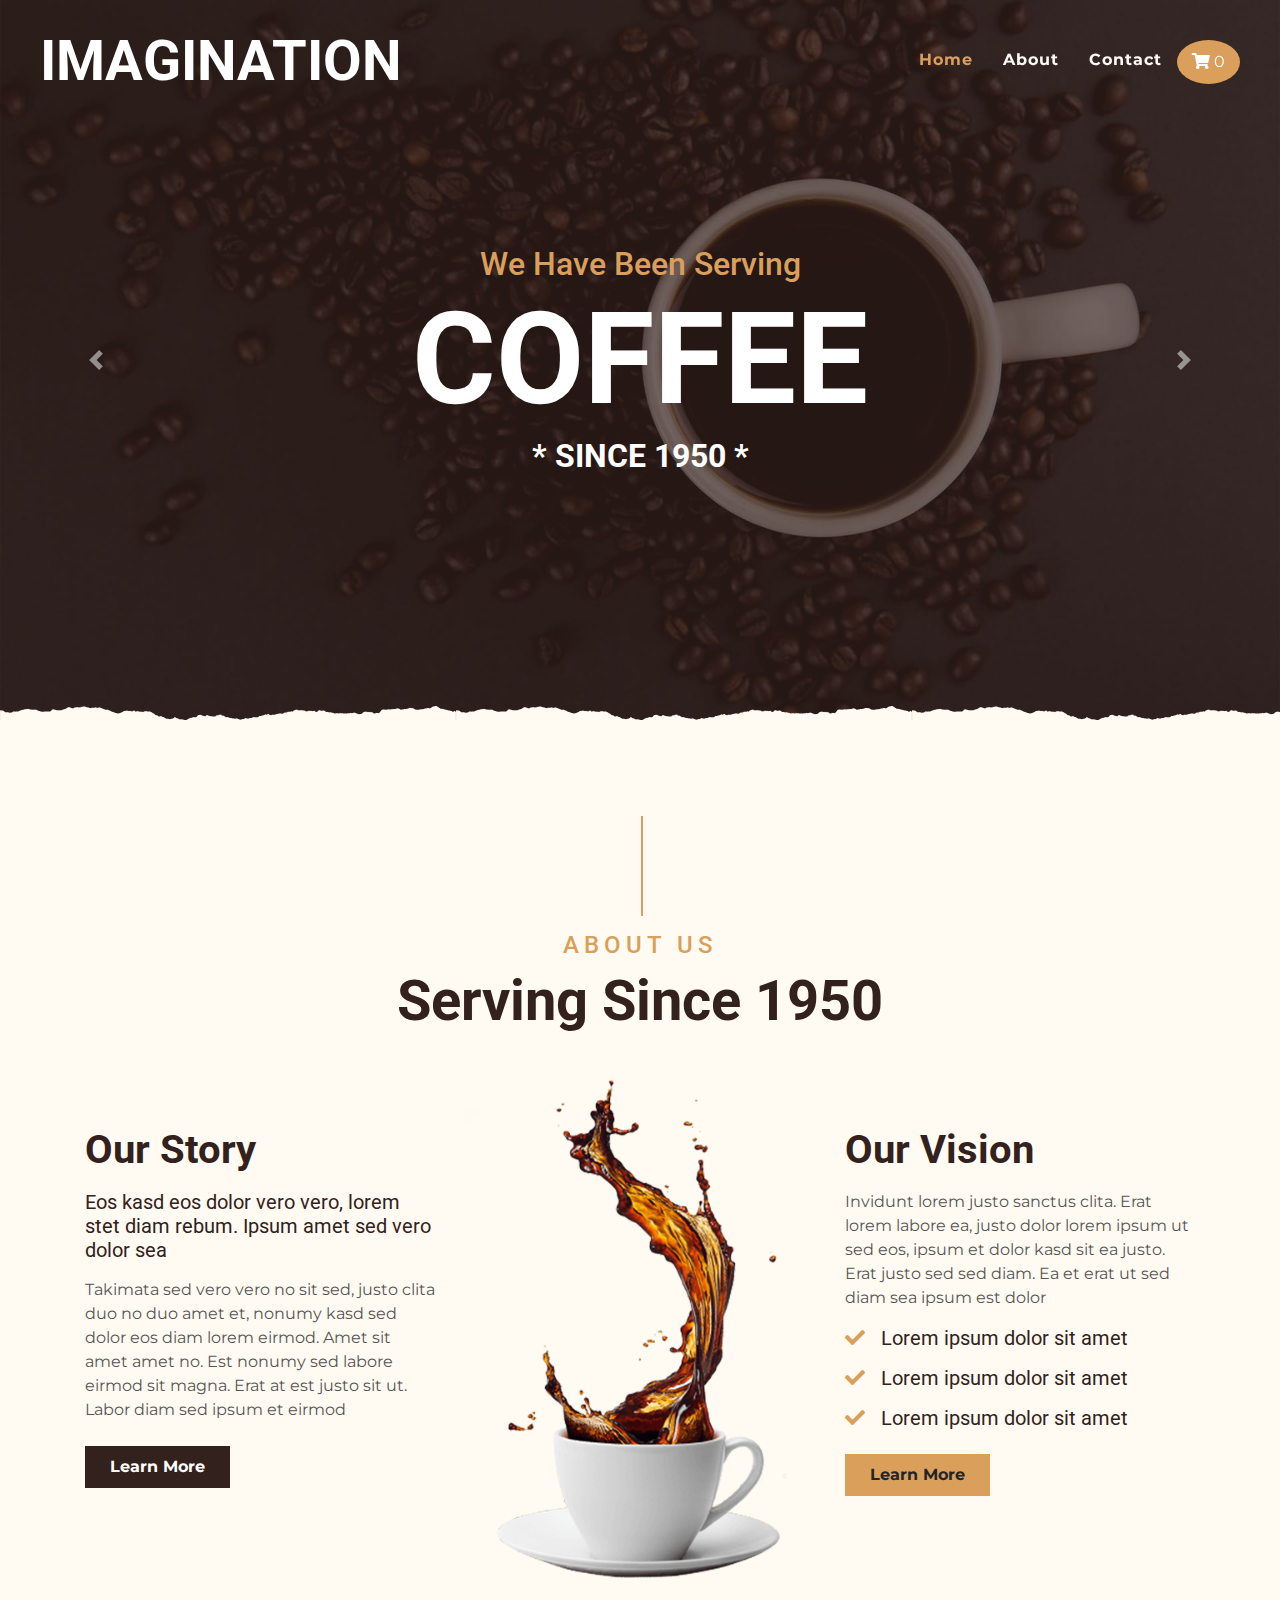
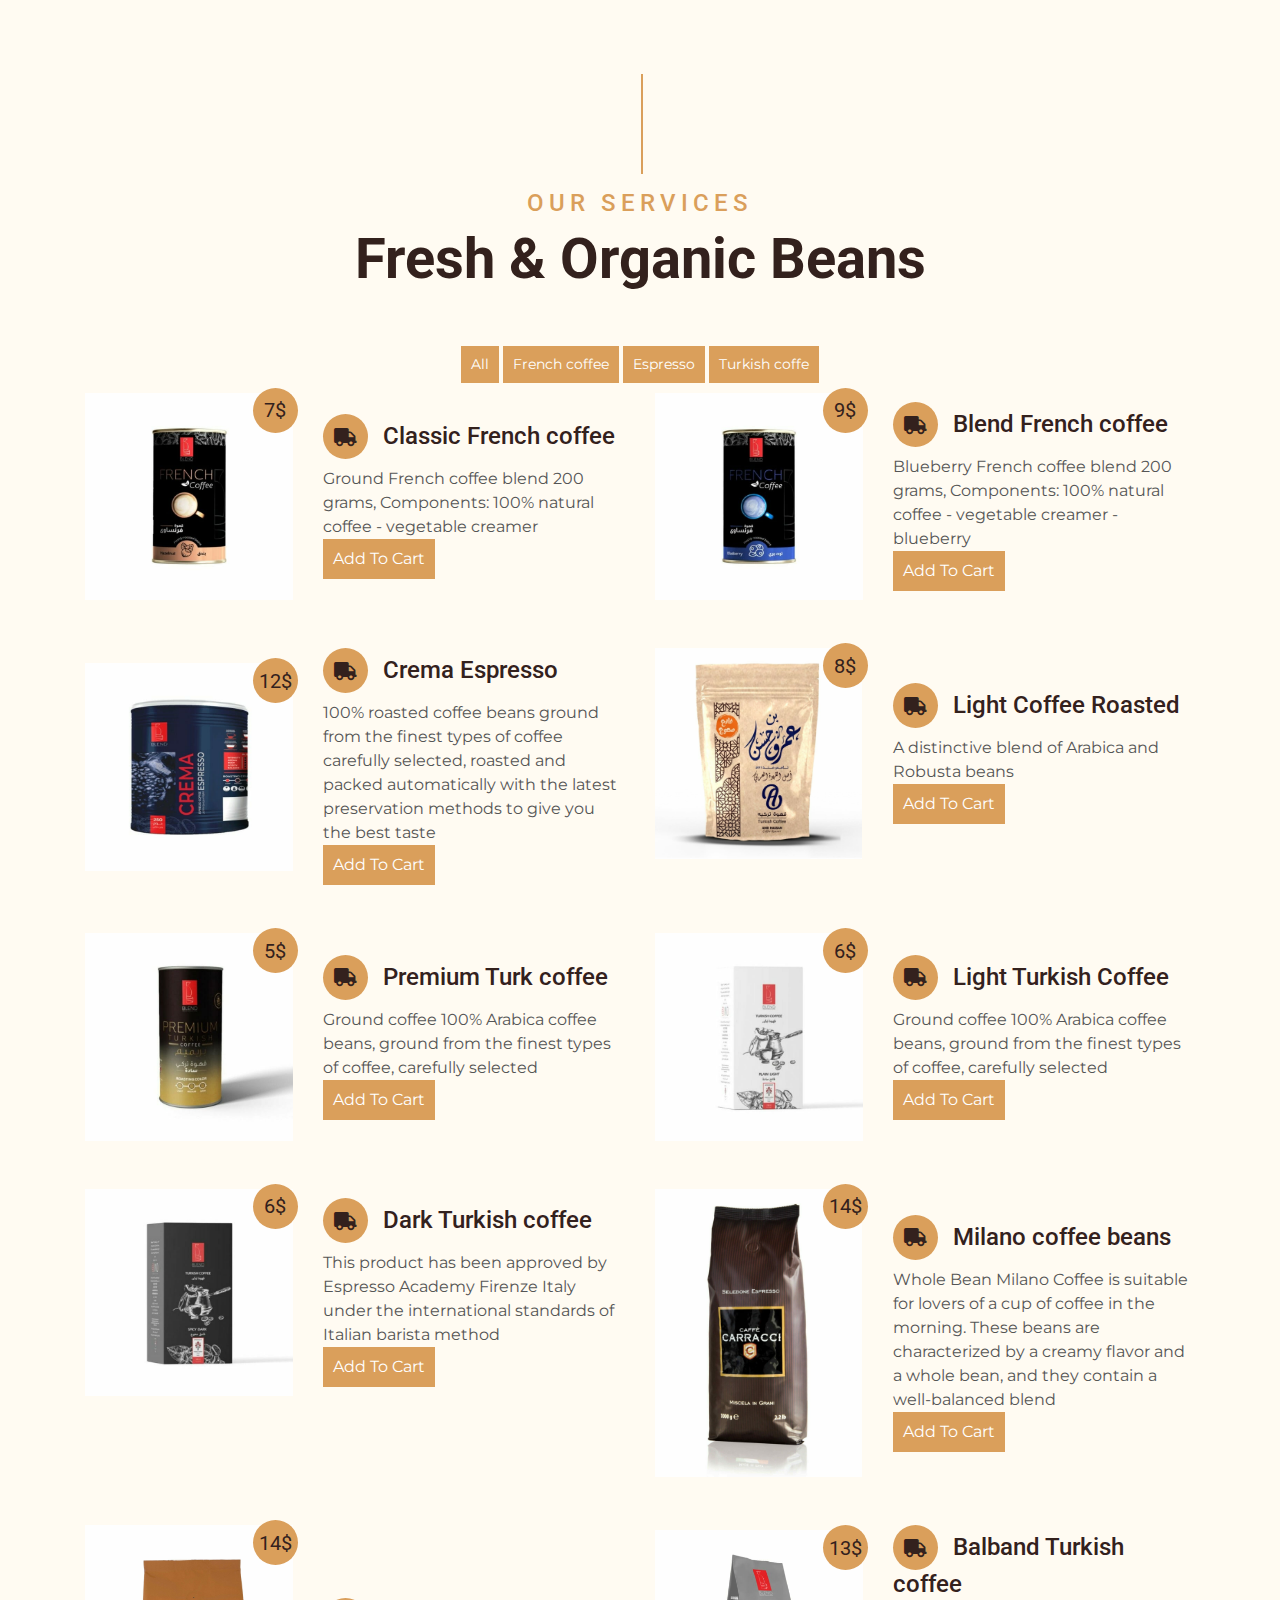
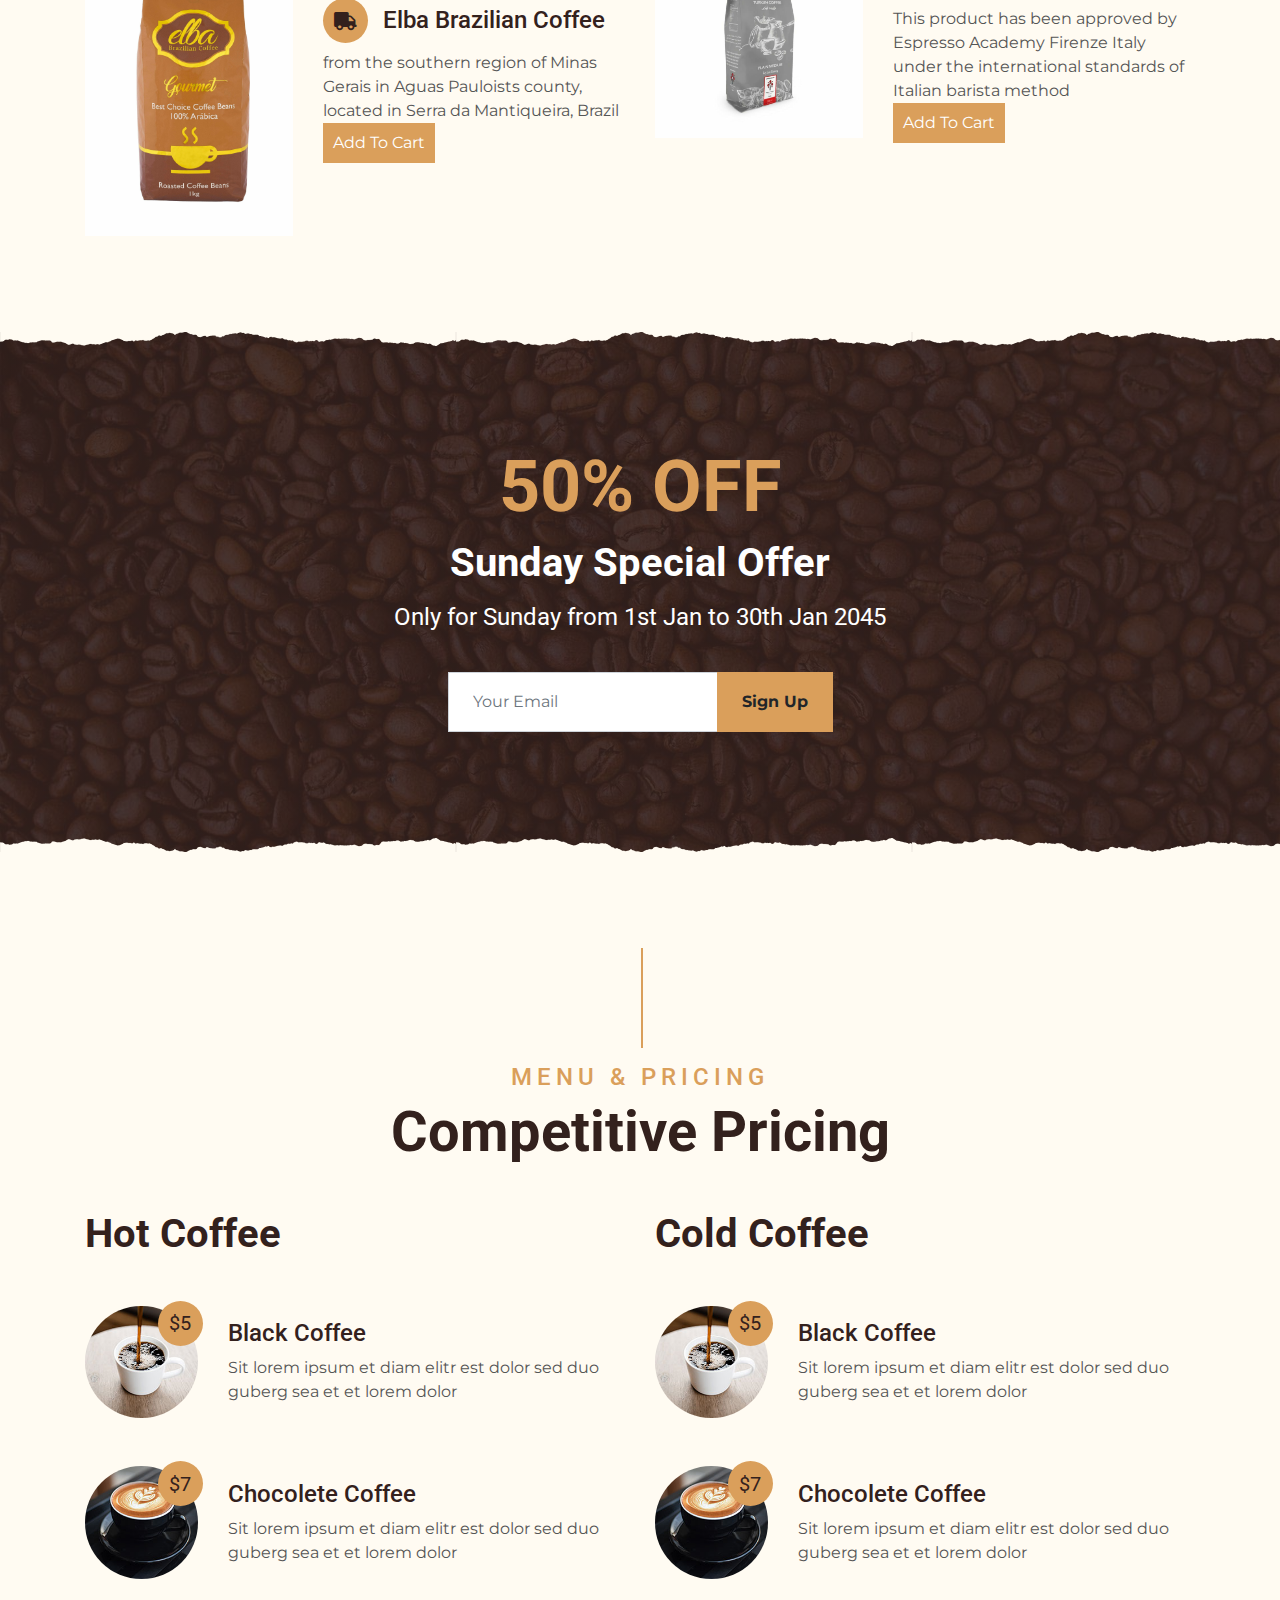
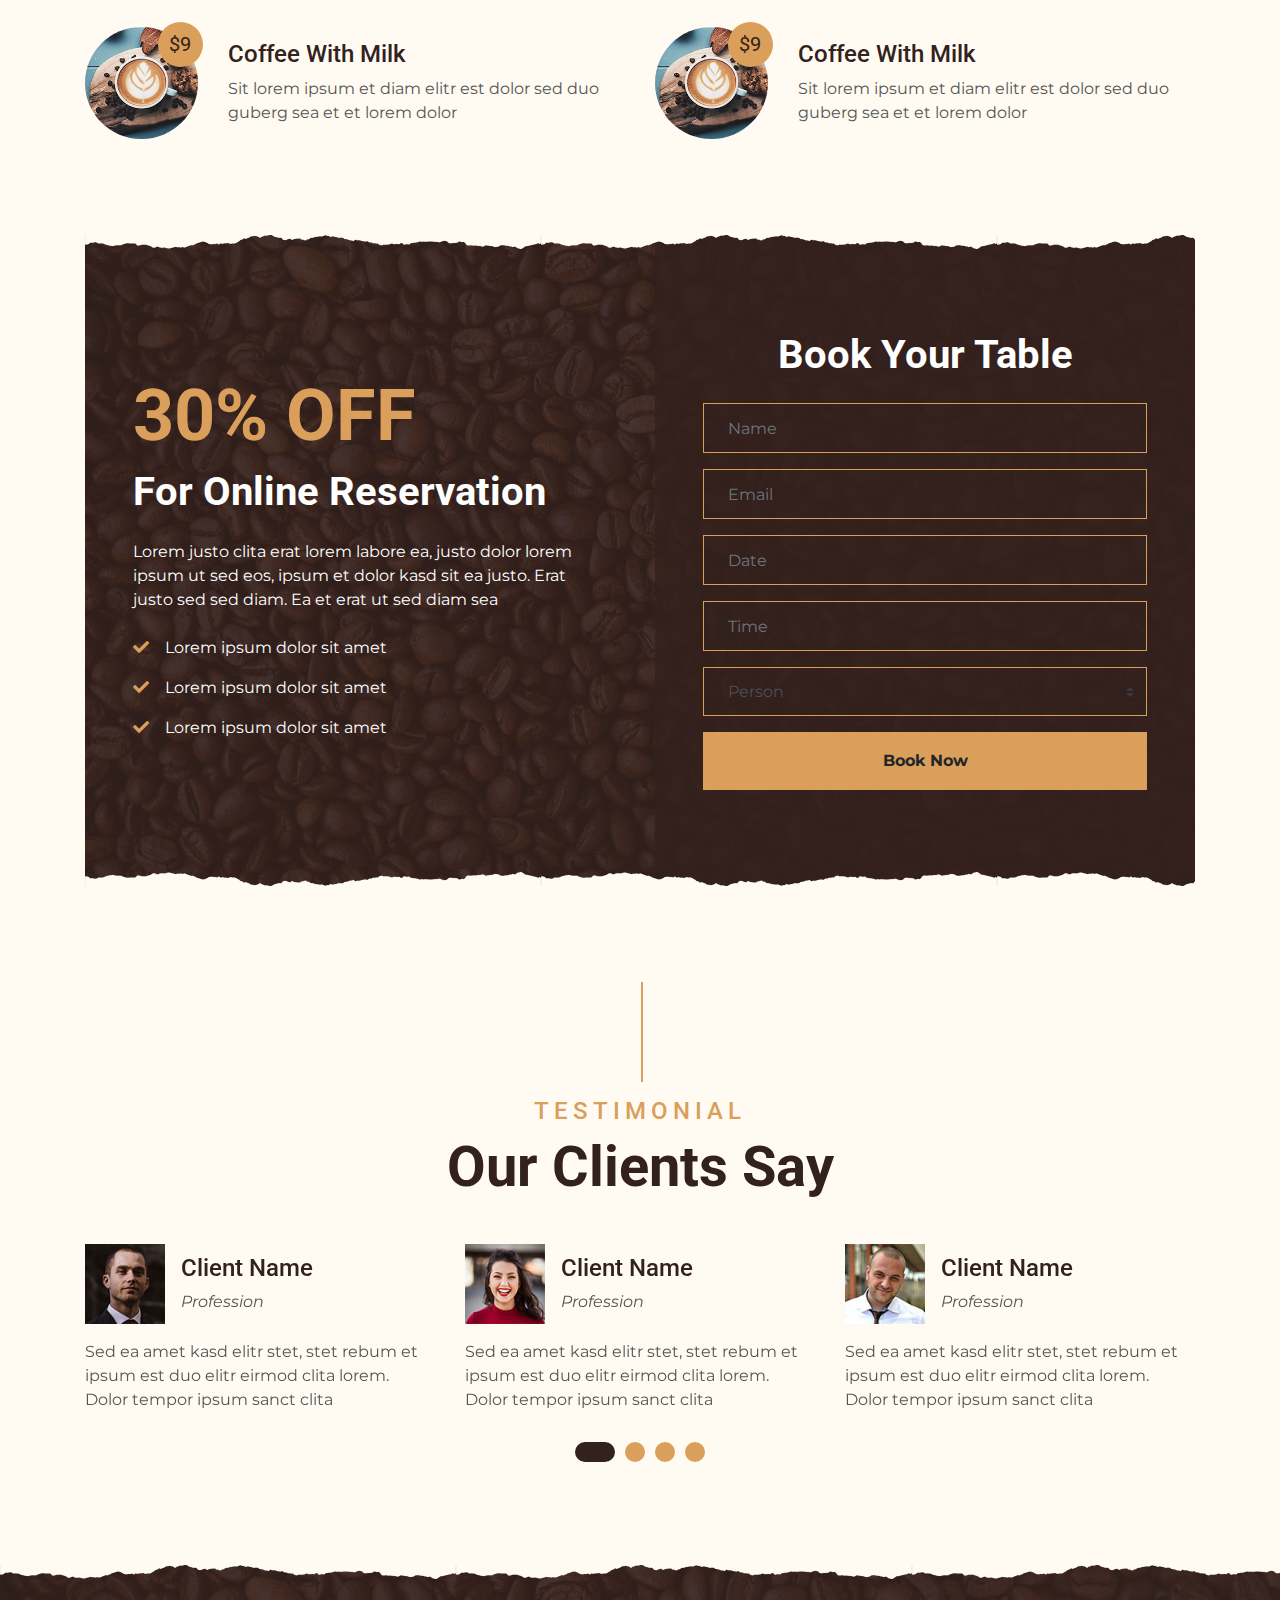
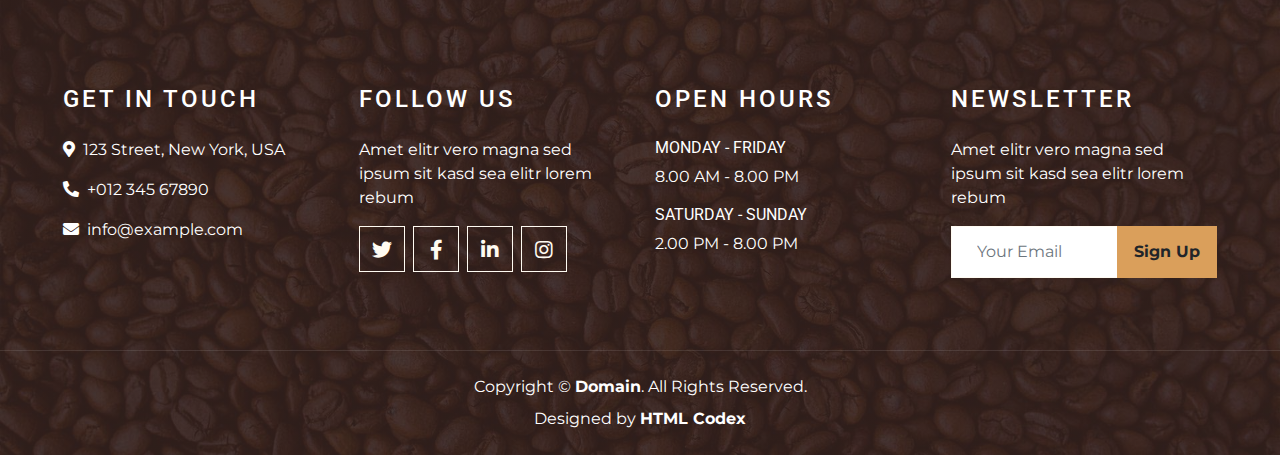
<file: index.html>
<!DOCTYPE html>
<html lang="en">

<head>
    <meta charset="utf-8">
    <title>Imagination - Coffee Shop</title>
    <meta content="width=device-width, initial-scale=1.0" name="viewport">
    <meta content="Free Website Template" name="keywords">
    <meta content="Free Website Template" name="description">

    <!-- Favicon -->
    <link href="img/favicon.ico" rel="icon">

    <!-- Google Font -->
    <link rel="preconnect" href="https://fonts.gstatic.com">
    <link href="https://fonts.googleapis.com/css2?family=Montserrat:wght@200;400&family=Roboto:wght@400;500;700&display=swap" rel="stylesheet"> 

    <!-- Font Awesome -->
    <link href="https://cdnjs.cloudflare.com/ajax/libs/font-awesome/5.10.0/css/all.min.css" rel="stylesheet">

    <!-- Libraries Stylesheet -->
    <link href="lib/owlcarousel/assets/owl.carousel.min.css" rel="stylesheet">
    <link href="lib/tempusdominus/css/tempusdominus-bootstrap-4.min.css" rel="stylesheet" />

    <!-- Customized Bootstrap Stylesheet -->
    <link href="css/style.min.css" rel="stylesheet">
    <link href="css/second.css" rel="stylesheet">

</head>

<body>
    <!-- Navbar Start -->
    <div class="container-fluid p-0 nav-bar">
        <nav class="navbar navbar-expand-lg bg-none navbar-dark py-3">
            <a href="index.html" class="navbar-brand px-lg-4 m-0">
                <h1 class="m-0 display-4 text-uppercase text-white">Imagination</h1>
            </a>
            <button type="button" class="navbar-toggler" data-toggle="collapse" data-target="#navbarCollapse">
                <span class="navbar-toggler-icon"></span>
            </button>
            <div class="collapse navbar-collapse justify-content-between" id="navbarCollapse">
                <div class="navbar-nav ml-auto p-4">
                    <a href="index.html" class="nav-item nav-link active">Home</a>
                    <a href="about.html" class="nav-item nav-link">About</a>
                    <a href="contact.html" class="nav-item nav-link">Contact</a>
                         <!-- Cart Icon -->
                    <div id="cart-icon" class="cart-icon" >
                        <a href="service.html" >
                        <i class="fas fa-shopping-cart"></i>
                        <span id="count">0</span>
                    </a>
                    </div>


                </div>
            </div>
        </nav>
    </div>
    <!-- Navbar End -->

    <!-- Carousel Start -->
    <div class="container-fluid p-0 mb-5">
        <div id="blog-carousel" class="carousel slide overlay-bottom" data-ride="carousel">
            <div class="carousel-inner">
                <div class="carousel-item active">
                    <img class="w-100" src="img/carousel-1.jpg" alt="Image">
                    <div class="carousel-caption d-flex flex-column align-items-center justify-content-center">
                        <h2 class="text-primary font-weight-medium m-0">We Have Been Serving</h2>
                        <h1 class="display-1 text-white m-0">COFFEE</h1>
                        <h2 class="text-white m-0">* SINCE 1950 *</h2>
                    </div>
                </div>
                <div class="carousel-item">
                    <img class="w-100" src="img/carousel-2.jpg" alt="Image">
                    <div class="carousel-caption d-flex flex-column align-items-center justify-content-center">
                        <h2 class="text-primary font-weight-medium m-0">We Have Been Serving</h2>
                        <h1 class="display-1 text-white m-0">COFFEE</h1>
                        <h2 class="text-white m-0">* SINCE 1950 *</h2>
                    </div>
                </div>
            </div>
            <a class="carousel-control-prev" href="#blog-carousel" data-slide="prev">
                <span class="carousel-control-prev-icon"></span>
            </a>
            <a class="carousel-control-next" href="#blog-carousel" data-slide="next">
                <span class="carousel-control-next-icon"></span>
            </a>
        </div>
    </div>
    <!-- Carousel End -->


    <!-- About Start -->
    <div class="container-fluid py-5">
        <div class="container">
            <div class="section-title">
                <h4 class="text-primary text-uppercase" style="letter-spacing: 5px;">About Us</h4>
                <h1 class="display-4">Serving Since 1950</h1>
            </div>
            <div class="row">
                <div class="col-lg-4 py-0 py-lg-5">
                    <h1 class="mb-3">Our Story</h1>
                    <h5 class="mb-3">Eos kasd eos dolor vero vero, lorem stet diam rebum. Ipsum amet sed vero dolor sea</h5>
                    <p>Takimata sed vero vero no sit sed, justo clita duo no duo amet et, nonumy kasd sed dolor eos diam lorem eirmod. Amet sit amet amet no. Est nonumy sed labore eirmod sit magna. Erat at est justo sit ut. Labor diam sed ipsum et eirmod</p>
                    <a href="" class="btn btn-secondary font-weight-bold py-2 px-4 mt-2">Learn More</a>
                </div>
                <div class="col-lg-4 py-5 py-lg-0" style="min-height: 500px;">
                    <div class="position-relative h-100">
                        <img class="position-absolute w-100 h-100" src="img/about.png" style="object-fit: cover;">
                    </div>
                </div>
                <div class="col-lg-4 py-0 py-lg-5">
                    <h1 class="mb-3">Our Vision</h1>
                    <p>Invidunt lorem justo sanctus clita. Erat lorem labore ea, justo dolor lorem ipsum ut sed eos, ipsum et dolor kasd sit ea justo. Erat justo sed sed diam. Ea et erat ut sed diam sea ipsum est dolor</p>
                    <h5 class="mb-3"><i class="fa fa-check text-primary mr-3"></i>Lorem ipsum dolor sit amet</h5>
                    <h5 class="mb-3"><i class="fa fa-check text-primary mr-3"></i>Lorem ipsum dolor sit amet</h5>
                    <h5 class="mb-3"><i class="fa fa-check text-primary mr-3"></i>Lorem ipsum dolor sit amet</h5>
                    <a href="" class="btn btn-primary font-weight-bold py-2 px-4 mt-2">Learn More</a>
                </div>
            </div>
        </div>
    </div>
    <!-- About End -->


    <!-- Service Start -->
    <div class="container-fluid pt-5">
        <div class="container">
            <div class="section-title">
                <h4 class="text-primary text-uppercase" style="letter-spacing: 5px;">Our Services</h4>
                <h1 class="display-4">Fresh & Organic Beans</h1>
            </div>
            <div id="filters1">
                <button id="allBtn">All</button>
                <button id="french">French coffee</button>
                <button id="espresso">Espresso</button>
                <button id="Turkish">Turkish coffe</button>
              </div>
            <div class="row" id="row1">
                <!-- <div class="col-lg-6 mb-5">
                    <div class="row align-items-center">
                        <div class="col-sm-5">
                            <img class="img-fluid mb-3 mb-sm-0" src="img/service-1.jpg" alt="">
                        </div>
                        <div class="col-sm-7">
                            <h4><i class="fa fa-truck service-icon"></i>Fastest Door Delivery</h4>
                            <p class="m-0">Sit lorem ipsum et diam elitr est dolor sed duo. Guberg sea et et lorem dolor sed est sit
                                invidunt, dolore tempor diam ipsum takima erat tempor</p>
                        </div>
                    </div>
                </div> -->
                <!-- <div class="col-lg-6 mb-5">
                    <div class="row align-items-center">
                        <div class="col-sm-5">
                            <img class="img-fluid mb-3 mb-sm-0" src="img/service-2.jpg" alt="">
                        </div>
                        <div class="col-sm-7">
                            <h4><i class="fa fa-coffee service-icon"></i>Fresh Coffee Beans</h4>
                            <p class="m-0">Sit lorem ipsum et diam elitr est dolor sed duo. Guberg sea et et lorem dolor sed est sit
                                invidunt, dolore tempor diam ipsum takima erat tempor</p>
                        </div>
                    </div>
                </div>
                <div class="col-lg-6 mb-5">
                    <div class="row align-items-center">
                        <div class="col-sm-5">
                            <img class="img-fluid mb-3 mb-sm-0" src="img/service-3.jpg" alt="">
                        </div>
                        <div class="col-sm-7">
                            <h4><i class="fa fa-award service-icon"></i>Best Quality Coffee</h4>
                            <p class="m-0">Sit lorem ipsum et diam elitr est dolor sed duo. Guberg sea et et lorem dolor sed est sit
                                invidunt, dolore tempor diam ipsum takima erat tempor</p>
                        </div>
                    </div>
                </div>
                <div class="col-lg-6 mb-5">
                    <div class="row align-items-center">
                        <div class="col-sm-5">
                            <img class="img-fluid mb-3 mb-sm-0" src="img/service-4.jpg" alt="">
                        </div>
                        <div class="col-sm-7">
                            <h4><i class="fa fa-table service-icon"></i>Online Table Booking</h4>
                            <p class="m-0">Sit lorem ipsum et diam elitr est dolor sed duo. Guberg sea et et lorem dolor sed est sit
                                invidunt, dolore tempor diam ipsum takima erat tempor</p>
                        </div>
                    </div>
                </div> -->
            </div>
        </div>
    </div>
    <!-- Service End -->


    <!-- Offer Start -->
    <div class="offer container-fluid my-5 py-5 text-center position-relative overlay-top overlay-bottom">
        <div class="container py-5">
            <h1 class="display-3 text-primary mt-3">50% OFF</h1>
            <h1 class="text-white mb-3">Sunday Special Offer</h1>
            <h4 class="text-white font-weight-normal mb-4 pb-3">Only for Sunday from 1st Jan to 30th Jan 2045</h4>
            <form class="form-inline justify-content-center mb-4">
                <div class="input-group">
                    <input type="text" class="form-control p-4" placeholder="Your Email" style="height: 60px;">
                    <div class="input-group-append">
                        <button class="btn btn-primary font-weight-bold px-4" type="submit">Sign Up</button>
                    </div>
                </div>
            </form>
        </div>
    </div>
    <!-- Offer End -->


    <!-- Menu Start -->
    <div class="container-fluid pt-5">
        <div class="container">
            <div class="section-title">
                <h4 class="text-primary text-uppercase" style="letter-spacing: 5px;">Menu & Pricing</h4>
                <h1 class="display-4">Competitive Pricing</h1>
            </div>
            <div class="row" id="row">
                <div class="col-lg-6">
                    <h1 class="mb-5">Hot Coffee</h1>
                    <div class="row align-items-center mb-5">
                        <div class="col-4 col-sm-3">
                            <img class="w-100 rounded-circle mb-3 mb-sm-0" src="img/menu-1.jpg" alt="">
                            <h5 class="menu-price">$5</h5>
                        </div>
                        <div class="col-8 col-sm-9">
                            <h4>Black Coffee</h4>
                            <p class="m-0">Sit lorem ipsum et diam elitr est dolor sed duo guberg sea et et lorem dolor</p>
                        </div>
                    </div>
                    <div class="row align-items-center mb-5">
                        <div class="col-4 col-sm-3">
                            <img class="w-100 rounded-circle mb-3 mb-sm-0" src="img/menu-2.jpg" alt="">
                            <h5 class="menu-price">$7</h5>
                        </div>
                        <div class="col-8 col-sm-9">
                            <h4>Chocolete Coffee</h4>
                            <p class="m-0">Sit lorem ipsum et diam elitr est dolor sed duo guberg sea et et lorem dolor</p>
                        </div>
                    </div>
                    <div class="row align-items-center mb-5">
                        <div class="col-4 col-sm-3">
                            <img class="w-100 rounded-circle mb-3 mb-sm-0" src="img/menu-3.jpg" alt="">
                            <h5 class="menu-price">$9</h5>
                        </div>
                        <div class="col-8 col-sm-9">
                            <h4>Coffee With Milk</h4>
                            <p class="m-0">Sit lorem ipsum et diam elitr est dolor sed duo guberg sea et et lorem dolor</p>
                        </div>
                    </div>
                </div>
                <div class="col-lg-6">
                    <h1 class="mb-5">Cold Coffee</h1>
                    <div class="row align-items-center mb-5">
                        <div class="col-4 col-sm-3">
                            <img class="w-100 rounded-circle mb-3 mb-sm-0" src="img/menu-1.jpg" alt="">
                            <h5 class="menu-price">$5</h5>
                        </div>
                        <div class="col-8 col-sm-9">
                            <h4>Black Coffee</h4>
                            <p class="m-0">Sit lorem ipsum et diam elitr est dolor sed duo guberg sea et et lorem dolor</p>
                        </div>
                    </div>
                    <div class="row align-items-center mb-5">
                        <div class="col-4 col-sm-3">
                            <img class="w-100 rounded-circle mb-3 mb-sm-0" src="img/menu-2.jpg" alt="">
                            <h5 class="menu-price">$7</h5>
                        </div>
                        <div class="col-8 col-sm-9">
                            <h4>Chocolete Coffee</h4>
                            <p class="m-0">Sit lorem ipsum et diam elitr est dolor sed duo guberg sea et et lorem dolor</p>
                        </div>
                    </div>
                    <div class="row align-items-center mb-5">
                        <div class="col-4 col-sm-3">
                            <img class="w-100 rounded-circle mb-3 mb-sm-0" src="img/menu-3.jpg" alt="">
                            <h5 class="menu-price">$9</h5>
                        </div>
                        <div class="col-8 col-sm-9">
                            <h4>Coffee With Milk</h4>
                            <p class="m-0">Sit lorem ipsum et diam elitr est dolor sed duo guberg sea et et lorem dolor</p>
                        </div>
                    </div>
                </div>
            </div>
        </div>
    </div>
    <!-- Menu End -->


    <!-- Reservation Start -->
    <div class="container-fluid my-5">
        <div class="container">
            <div class="reservation position-relative overlay-top overlay-bottom">
                <div class="row align-items-center">
                    <div class="col-lg-6 my-5 my-lg-0">
                        <div class="p-5">
                            <div class="mb-4">
                                <h1 class="display-3 text-primary">30% OFF</h1>
                                <h1 class="text-white">For Online Reservation</h1>
                            </div>
                            <p class="text-white">Lorem justo clita erat lorem labore ea, justo dolor lorem ipsum ut sed eos,
                                ipsum et dolor kasd sit ea justo. Erat justo sed sed diam. Ea et erat ut sed diam sea</p>
                            <ul class="list-inline text-white m-0">
                                <li class="py-2"><i class="fa fa-check text-primary mr-3"></i>Lorem ipsum dolor sit amet</li>
                                <li class="py-2"><i class="fa fa-check text-primary mr-3"></i>Lorem ipsum dolor sit amet</li>
                                <li class="py-2"><i class="fa fa-check text-primary mr-3"></i>Lorem ipsum dolor sit amet</li>
                            </ul>
                        </div>
                    </div>
                    <div class="col-lg-6">
                        <div class="text-center p-5" style="background: rgba(51, 33, 29, .8);">
                            <h1 class="text-white mb-4 mt-5">Book Your Table</h1>
                            <form class="mb-5">
                                <div class="form-group">
                                    <input type="text" class="form-control bg-transparent border-primary p-4" placeholder="Name"
                                        required="required" />
                                </div>
                                <div class="form-group">
                                    <input type="email" class="form-control bg-transparent border-primary p-4" placeholder="Email"
                                        required="required" />
                                </div>
                                <div class="form-group">
                                    <div class="date" id="date" data-target-input="nearest">
                                        <input type="text" class="form-control bg-transparent border-primary p-4 datetimepicker-input" placeholder="Date" data-target="#date" data-toggle="datetimepicker"/>
                                    </div>
                                </div>
                                <div class="form-group">
                                    <div class="time" id="time" data-target-input="nearest">
                                        <input type="text" class="form-control bg-transparent border-primary p-4 datetimepicker-input" placeholder="Time" data-target="#time" data-toggle="datetimepicker"/>
                                    </div>
                                </div>
                                <div class="form-group">
                                    <select class="custom-select bg-transparent border-primary px-4" style="height: 49px;">
                                        <option selected>Person</option>
                                        <option value="1">Person 1</option>
                                        <option value="2">Person 2</option>
                                        <option value="3">Person 3</option>
                                        <option value="3">Person 4</option>
                                    </select>
                                </div>
                                
                                <div>
                                    <button class="btn btn-primary btn-block font-weight-bold py-3" type="submit">Book Now</button>
                                </div>
                            </form>
                        </div>
                    </div>
                </div>
            </div>
        </div>
    </div>
    <!-- Reservation End -->


    <!-- Testimonial Start -->
    <div class="container-fluid py-5">
        <div class="container">
            <div class="section-title">
                <h4 class="text-primary text-uppercase" style="letter-spacing: 5px;">Testimonial</h4>
                <h1 class="display-4">Our Clients Say</h1>
            </div>
            <div class="owl-carousel testimonial-carousel">
                <div class="testimonial-item">
                    <div class="d-flex align-items-center mb-3">
                        <img class="img-fluid" src="img/testimonial-1.jpg" alt="">
                        <div class="ml-3">
                            <h4>Client Name</h4>
                            <i>Profession</i>
                        </div>
                    </div>
                    <p class="m-0">Sed ea amet kasd elitr stet, stet rebum et ipsum est duo elitr eirmod clita lorem. Dolor tempor ipsum sanct clita</p>
                </div>
                <div class="testimonial-item">
                    <div class="d-flex align-items-center mb-3">
                        <img class="img-fluid" src="img/testimonial-2.jpg" alt="">
                        <div class="ml-3">
                            <h4>Client Name</h4>
                            <i>Profession</i>
                        </div>
                    </div>
                    <p class="m-0">Sed ea amet kasd elitr stet, stet rebum et ipsum est duo elitr eirmod clita lorem. Dolor tempor ipsum sanct clita</p>
                </div>
                <div class="testimonial-item">
                    <div class="d-flex align-items-center mb-3">
                        <img class="img-fluid" src="img/testimonial-3.jpg" alt="">
                        <div class="ml-3">
                            <h4>Client Name</h4>
                            <i>Profession</i>
                        </div>
                    </div>
                    <p class="m-0">Sed ea amet kasd elitr stet, stet rebum et ipsum est duo elitr eirmod clita lorem. Dolor tempor ipsum sanct clita</p>
                </div>
                <div class="testimonial-item">
                    <div class="d-flex align-items-center mb-3">
                        <img class="img-fluid" src="img/testimonial-4.jpg" alt="">
                        <div class="ml-3">
                            <h4>Client Name</h4>
                            <i>Profession</i>
                        </div>
                    </div>
                    <p class="m-0">Sed ea amet kasd elitr stet, stet rebum et ipsum est duo elitr eirmod clita lorem. Dolor tempor ipsum sanct clita</p>
                </div>
            </div>
        </div>
    </div>
    <!-- Testimonial End -->


    <!-- Footer Start -->
    <div class="container-fluid footer text-white mt-5 pt-5 px-0 position-relative overlay-top">
        <div class="row mx-0 pt-5 px-sm-3 px-lg-5 mt-4">
            <div class="col-lg-3 col-md-6 mb-5">
                <h4 class="text-white text-uppercase mb-4" style="letter-spacing: 3px;">Get In Touch</h4>
                <p><i class="fa fa-map-marker-alt mr-2"></i>123 Street, New York, USA</p>
                <p><i class="fa fa-phone-alt mr-2"></i>+012 345 67890</p>
                <p class="m-0"><i class="fa fa-envelope mr-2"></i>info@example.com</p>
            </div>
            <div class="col-lg-3 col-md-6 mb-5">
                <h4 class="text-white text-uppercase mb-4" style="letter-spacing: 3px;">Follow Us</h4>
                <p>Amet elitr vero magna sed ipsum sit kasd sea elitr lorem rebum</p>
                <div class="d-flex justify-content-start">
                    <a class="btn btn-lg btn-outline-light btn-lg-square mr-2" href="#"><i class="fab fa-twitter"></i></a>
                    <a class="btn btn-lg btn-outline-light btn-lg-square mr-2" href="#"><i class="fab fa-facebook-f"></i></a>
                    <a class="btn btn-lg btn-outline-light btn-lg-square mr-2" href="#"><i class="fab fa-linkedin-in"></i></a>
                    <a class="btn btn-lg btn-outline-light btn-lg-square" href="#"><i class="fab fa-instagram"></i></a>
                </div>
            </div>
            <div class="col-lg-3 col-md-6 mb-5">
                <h4 class="text-white text-uppercase mb-4" style="letter-spacing: 3px;">Open Hours</h4>
                <div>
                    <h6 class="text-white text-uppercase">Monday - Friday</h6>
                    <p>8.00 AM - 8.00 PM</p>
                    <h6 class="text-white text-uppercase">Saturday - Sunday</h6>
                    <p>2.00 PM - 8.00 PM</p>
                </div>
            </div>
            <div class="col-lg-3 col-md-6 mb-5">
                <h4 class="text-white text-uppercase mb-4" style="letter-spacing: 3px;">Newsletter</h4>
                <p>Amet elitr vero magna sed ipsum sit kasd sea elitr lorem rebum</p>
                <div class="w-100">
                    <div class="input-group">
                        <input type="text" class="form-control border-light" style="padding: 25px;" placeholder="Your Email">
                        <div class="input-group-append">
                            <button class="btn btn-primary font-weight-bold px-3">Sign Up</button>
                        </div>
                    </div>
                </div>
            </div>
        </div>
        <div class="container-fluid text-center text-white border-top mt-4 py-4 px-sm-3 px-md-5" style="border-color: rgba(256, 256, 256, .1) !important;">
            <p class="mb-2 text-white">Copyright &copy; <a class="font-weight-bold" href="#">Domain</a>. All Rights Reserved.</a></p>
            <p class="m-0 text-white">Designed by <a class="font-weight-bold" href="https://htmlcodex.com">HTML Codex</a></p>
        </div>
    </div>
    <!-- Footer End -->


    <!-- Back to Top -->
    <a href="#" class="btn btn-lg btn-primary btn-lg-square back-to-top"><i class="fa fa-angle-double-up"></i></a>


    <!-- JavaScript Libraries -->
    <script src="https://code.jquery.com/jquery-3.4.1.min.js"></script>
    <script src="https://stackpath.bootstrapcdn.com/bootstrap/4.4.1/js/bootstrap.bundle.min.js"></script>
    <script src="lib/easing/easing.min.js"></script>
    <script src="lib/waypoints/waypoints.min.js"></script>
    <script src="lib/owlcarousel/owl.carousel.min.js"></script>
    <script src="lib/tempusdominus/js/moment.min.js"></script>
    <script src="lib/tempusdominus/js/moment-timezone.min.js"></script>
    <script src="lib/tempusdominus/js/tempusdominus-bootstrap-4.min.js"></script>

    <!-- Contact Javascript File -->
    <script src="mail/jqBootstrapValidation.min.js"></script>
    <script src="mail/contact.js"></script>

    <!-- Template Javascript -->
    <script src="js/main.js"></script>
</body>

</html>
</file>
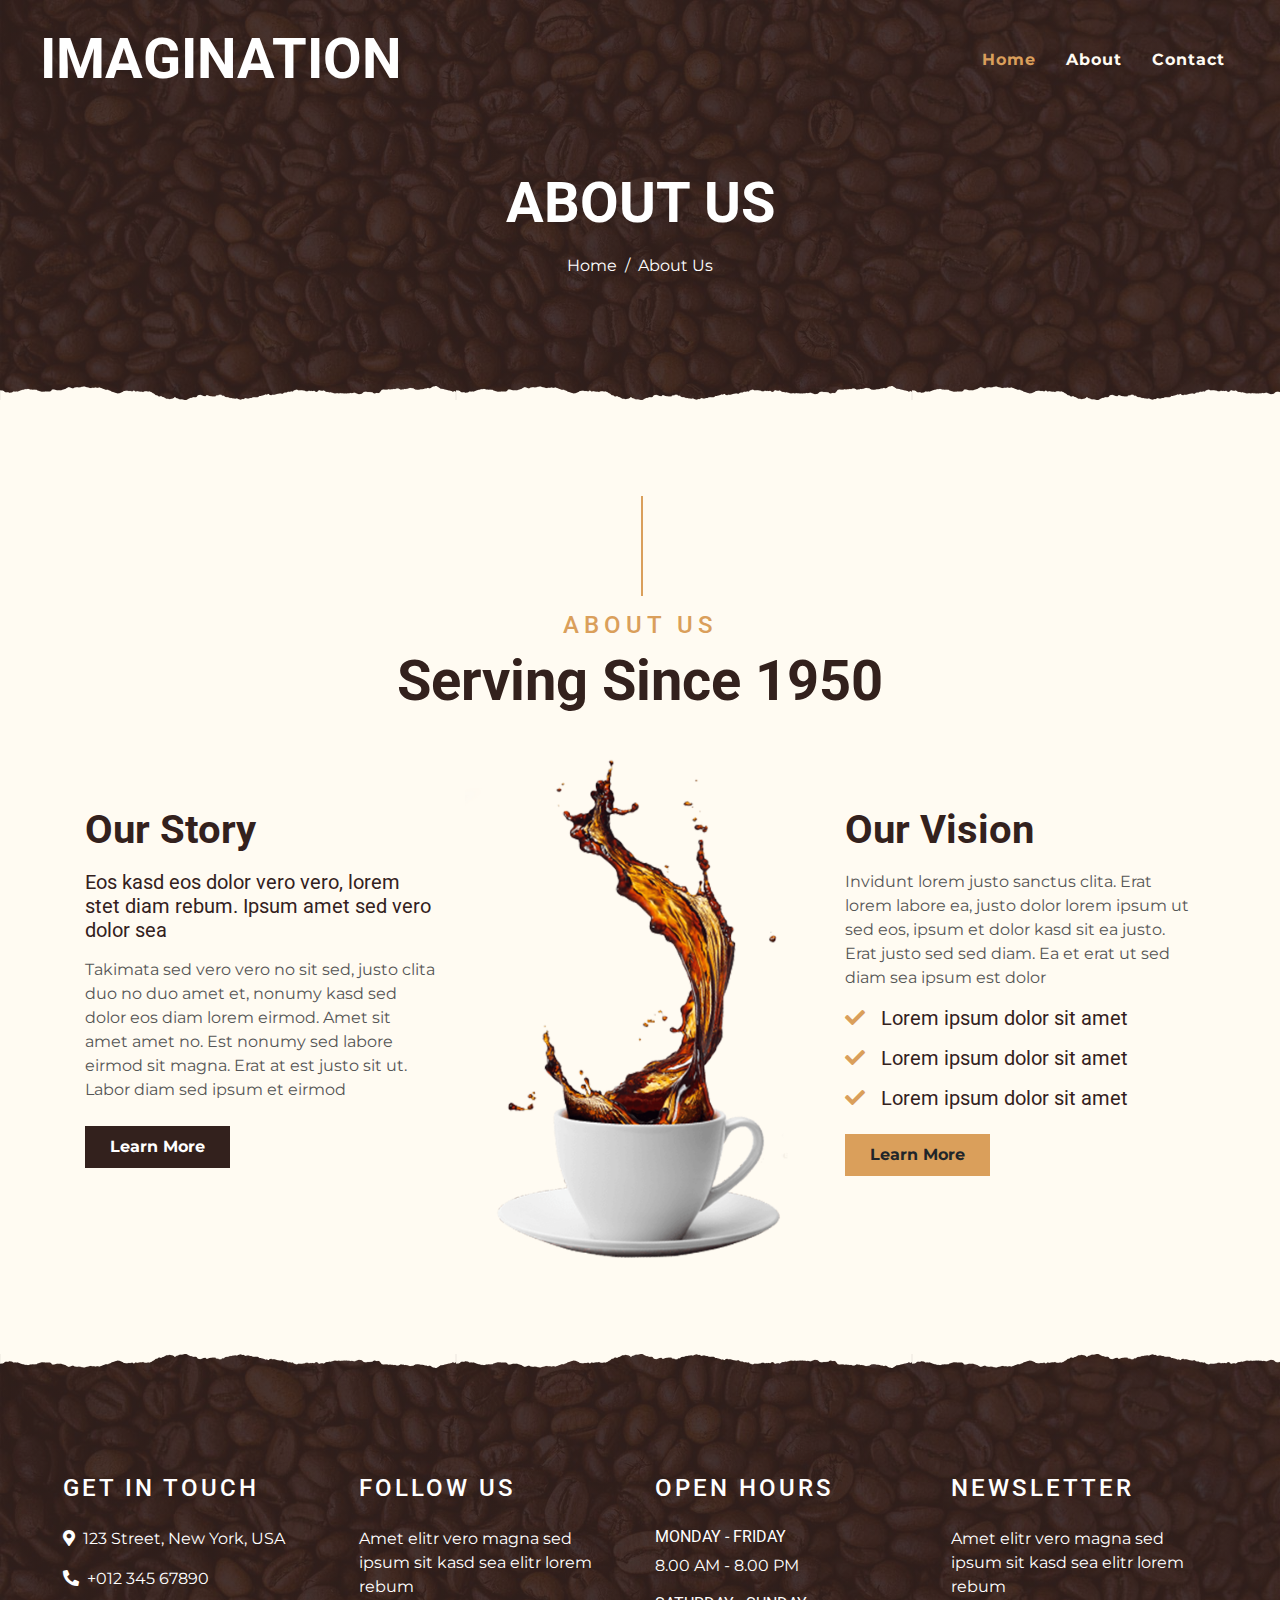
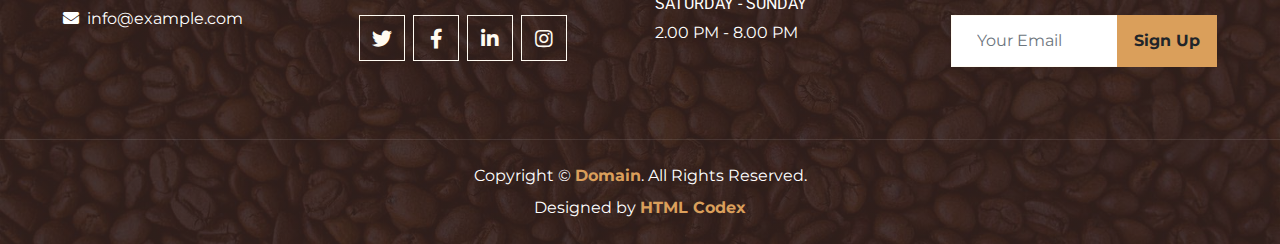
<file: about.html>
<!DOCTYPE html>
<html lang="en">

<head>
    <meta charset="utf-8">
    <title>Imagination</title>
    <meta content="width=device-width, initial-scale=1.0" name="viewport">
    <meta content="Free Website Template" name="keywords">
    <meta content="Free Website Template" name="description">

    <!-- Favicon -->
    <link href="img/favicon.ico" rel="icon">

    <!-- Google Font -->
    <link rel="preconnect" href="https://fonts.gstatic.com">
    <link href="https://fonts.googleapis.com/css2?family=Montserrat:wght@200;400&family=Roboto:wght@400;500;700&display=swap" rel="stylesheet"> 

    <!-- Font Awesome -->
    <link href="https://cdnjs.cloudflare.com/ajax/libs/font-awesome/5.10.0/css/all.min.css" rel="stylesheet">

    <!-- Libraries Stylesheet -->
    <link href="lib/owlcarousel/assets/owl.carousel.min.css" rel="stylesheet">
    <link href="lib/tempusdominus/css/tempusdominus-bootstrap-4.min.css" rel="stylesheet" />

    <!-- Customized Bootstrap Stylesheet -->
    <link href="css/style.min.css" rel="stylesheet">
</head>

<body>
    <!-- Navbar Start -->
    <div class="container-fluid p-0 nav-bar">
        <nav class="navbar navbar-expand-lg bg-none navbar-dark py-3">
            <a href="index.html" class="navbar-brand px-lg-4 m-0">
                <h1 class="m-0 display-4 text-uppercase text-white">Imagination</h1>
            </a>
            <button type="button" class="navbar-toggler" data-toggle="collapse" data-target="#navbarCollapse">
                <span class="navbar-toggler-icon"></span>
            </button>
            <div class="collapse navbar-collapse justify-content-between" id="navbarCollapse">
                <div class="navbar-nav ml-auto p-4">
                    <a href="index.html" class="nav-item nav-link active">Home</a>
                    <a href="about.html" class="nav-item nav-link">About</a>
                    <a href="contact.html" class="nav-item nav-link">Contact</a>


                </div>
            </div>
        </nav>
    </div>
    <!-- Navbar End -->


    <!-- Page Header Start -->
    <div class="container-fluid page-header mb-5 position-relative overlay-bottom">
        <div class="d-flex flex-column align-items-center justify-content-center pt-0 pt-lg-5" style="min-height: 400px">
            <h1 class="display-4 mb-3 mt-0 mt-lg-5 text-white text-uppercase">About Us</h1>
            <div class="d-inline-flex mb-lg-5">
                <p class="m-0 text-white"><a class="text-white" href="">Home</a></p>
                <p class="m-0 text-white px-2">/</p>
                <p class="m-0 text-white">About Us</p>
            </div>
        </div>
    </div>
    <!-- Page Header End -->


    <!-- About Start -->
    <div class="container-fluid py-5">
        <div class="container">
            <div class="section-title">
                <h4 class="text-primary text-uppercase" style="letter-spacing: 5px;">About Us</h4>
                <h1 class="display-4">Serving Since 1950</h1>
            </div>
            <div class="row">
                <div class="col-lg-4 py-0 py-lg-5">
                    <h1 class="mb-3">Our Story</h1>
                    <h5 class="mb-3">Eos kasd eos dolor vero vero, lorem stet diam rebum. Ipsum amet sed vero dolor sea</h5>
                    <p>Takimata sed vero vero no sit sed, justo clita duo no duo amet et, nonumy kasd sed dolor eos diam lorem eirmod. Amet sit amet amet no. Est nonumy sed labore eirmod sit magna. Erat at est justo sit ut. Labor diam sed ipsum et eirmod</p>
                    <a href="" class="btn btn-secondary font-weight-bold py-2 px-4 mt-2">Learn More</a>
                </div>
                <div class="col-lg-4 py-5 py-lg-0" style="min-height: 500px;">
                    <div class="position-relative h-100">
                        <img class="position-absolute w-100 h-100" src="img/about.png" style="object-fit: cover;">
                    </div>
                </div>
                <div class="col-lg-4 py-0 py-lg-5">
                    <h1 class="mb-3">Our Vision</h1>
                    <p>Invidunt lorem justo sanctus clita. Erat lorem labore ea, justo dolor lorem ipsum ut sed eos, ipsum et dolor kasd sit ea justo. Erat justo sed sed diam. Ea et erat ut sed diam sea ipsum est dolor</p>
                    <h5 class="mb-3"><i class="fa fa-check text-primary mr-3"></i>Lorem ipsum dolor sit amet</h5>
                    <h5 class="mb-3"><i class="fa fa-check text-primary mr-3"></i>Lorem ipsum dolor sit amet</h5>
                    <h5 class="mb-3"><i class="fa fa-check text-primary mr-3"></i>Lorem ipsum dolor sit amet</h5>
                    <a href="" class="btn btn-primary font-weight-bold py-2 px-4 mt-2">Learn More</a>
                </div>
            </div>
        </div>
    </div>
    <!-- About End -->


    <!-- Footer Start -->
    <div class="container-fluid footer text-white mt-5 pt-5 px-0 position-relative overlay-top">
        <div class="row mx-0 pt-5 px-sm-3 px-lg-5 mt-4">
            <div class="col-lg-3 col-md-6 mb-5">
                <h4 class="text-white text-uppercase mb-4" style="letter-spacing: 3px;">Get In Touch</h4>
                <p><i class="fa fa-map-marker-alt mr-2"></i>123 Street, New York, USA</p>
                <p><i class="fa fa-phone-alt mr-2"></i>+012 345 67890</p>
                <p class="m-0"><i class="fa fa-envelope mr-2"></i>info@example.com</p>
            </div>
            <div class="col-lg-3 col-md-6 mb-5">
                <h4 class="text-white text-uppercase mb-4" style="letter-spacing: 3px;">Follow Us</h4>
                <p>Amet elitr vero magna sed ipsum sit kasd sea elitr lorem rebum</p>
                <div class="d-flex justify-content-start">
                    <a class="btn btn-lg btn-outline-light btn-lg-square mr-2" href="#"><i class="fab fa-twitter"></i></a>
                    <a class="btn btn-lg btn-outline-light btn-lg-square mr-2" href="#"><i class="fab fa-facebook-f"></i></a>
                    <a class="btn btn-lg btn-outline-light btn-lg-square mr-2" href="#"><i class="fab fa-linkedin-in"></i></a>
                    <a class="btn btn-lg btn-outline-light btn-lg-square" href="#"><i class="fab fa-instagram"></i></a>
                </div>
            </div>
            <div class="col-lg-3 col-md-6 mb-5">
                <h4 class="text-white text-uppercase mb-4" style="letter-spacing: 3px;">Open Hours</h4>
                <div>
                    <h6 class="text-white text-uppercase">Monday - Friday</h6>
                    <p>8.00 AM - 8.00 PM</p>
                    <h6 class="text-white text-uppercase">Saturday - Sunday</h6>
                    <p>2.00 PM - 8.00 PM</p>
                </div>
            </div>
            <div class="col-lg-3 col-md-6 mb-5">
                <h4 class="text-white text-uppercase mb-4" style="letter-spacing: 3px;">Newsletter</h4>
                <p>Amet elitr vero magna sed ipsum sit kasd sea elitr lorem rebum</p>
                <div class="w-100">
                    <div class="input-group">
                        <input type="text" class="form-control border-light" style="padding: 25px;" placeholder="Your Email">
                        <div class="input-group-append">
                            <button class="btn btn-primary font-weight-bold px-3">Sign Up</button>
                        </div>
                    </div>
                </div>
            </div>
        </div>
        <div class="container-fluid text-center text-white border-top mt-4 py-4 px-sm-3 px-md-5" style="border-color: rgba(256, 256, 256, .1) !important;">
            <p class="mb-2 text-white">Copyright &copy; <a class="font-weight-bold" href="#">Domain</a>. All Rights Reserved.</a></p>
            <p class="m-0 text-white">Designed by <a class="font-weight-bold" href="https://htmlcodex.com">HTML Codex</a></p>
        </div>
    </div>
    <!-- Footer End -->


    <!-- Back to Top -->
    <a href="#" class="btn btn-lg btn-primary btn-lg-square back-to-top"><i class="fa fa-angle-double-up"></i></a>


    <!-- JavaScript Libraries -->
    <script src="https://code.jquery.com/jquery-3.4.1.min.js"></script>
    <script src="https://stackpath.bootstrapcdn.com/bootstrap/4.4.1/js/bootstrap.bundle.min.js"></script>
    <script src="lib/easing/easing.min.js"></script>
    <script src="lib/waypoints/waypoints.min.js"></script>
    <script src="lib/owlcarousel/owl.carousel.min.js"></script>
    <script src="lib/tempusdominus/js/moment.min.js"></script>
    <script src="lib/tempusdominus/js/moment-timezone.min.js"></script>
    <script src="lib/tempusdominus/js/tempusdominus-bootstrap-4.min.js"></script>

    <!-- Contact Javascript File -->
    <script src="mail/jqBootstrapValidation.min.js"></script>
    <script src="mail/contact.js"></script>

    <!-- Template Javascript -->
    <script src="js/main.js"></script>
</body>

</html>
</file>
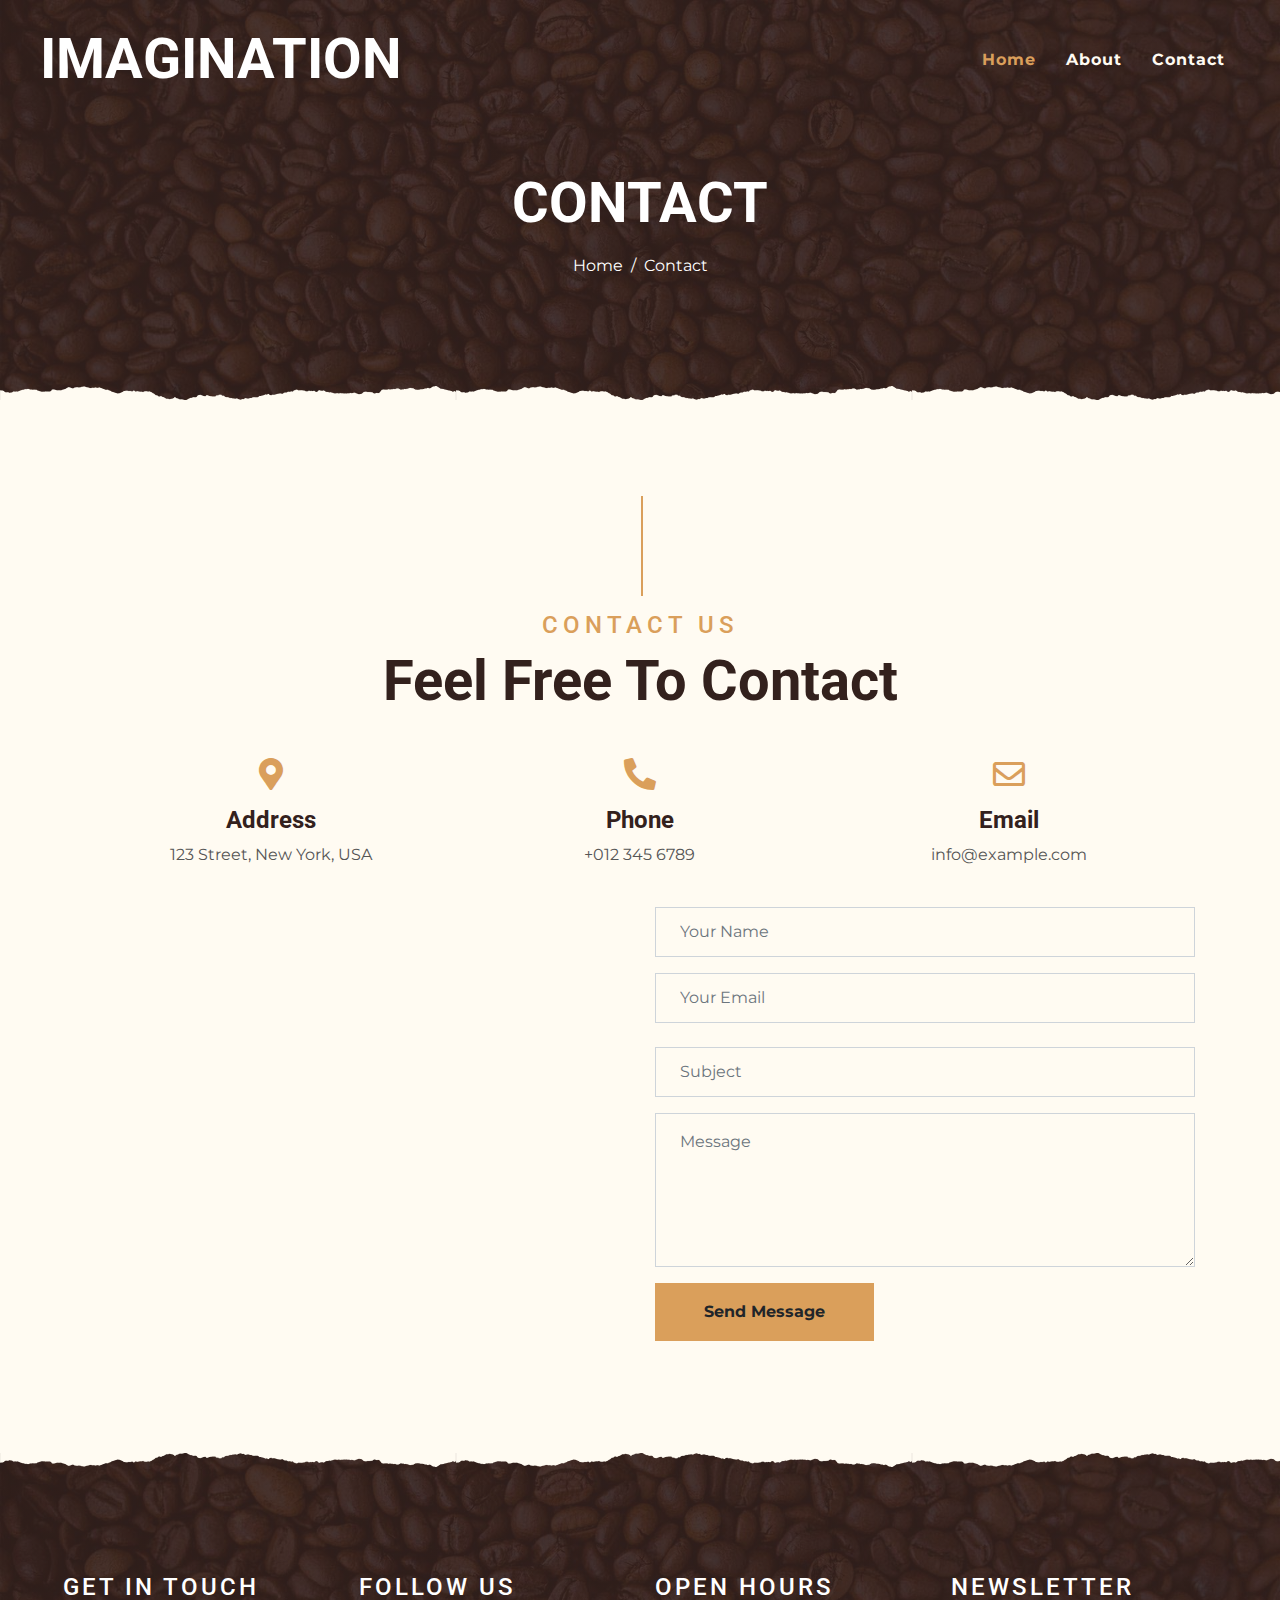
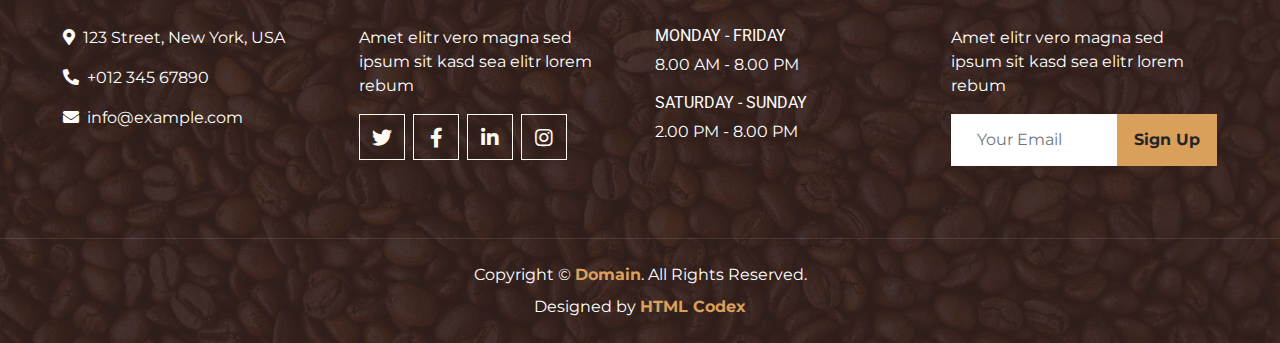
<file: contact.html>
<!DOCTYPE html>
<html lang="en">

<head>
    <meta charset="utf-8">
    <title>Imagination</title>
    <meta content="width=device-width, initial-scale=1.0" name="viewport">
    <meta content="Free Website Template" name="keywords">
    <meta content="Free Website Template" name="description">

    <!-- Favicon -->
    <link href="img/favicon.ico" rel="icon">

    <!-- Google Font -->
    <link rel="preconnect" href="https://fonts.gstatic.com">
    <link href="https://fonts.googleapis.com/css2?family=Montserrat:wght@200;400&family=Roboto:wght@400;500;700&display=swap" rel="stylesheet"> 

    <!-- Font Awesome -->
    <link href="https://cdnjs.cloudflare.com/ajax/libs/font-awesome/5.10.0/css/all.min.css" rel="stylesheet">

    <!-- Libraries Stylesheet -->
    <link href="lib/owlcarousel/assets/owl.carousel.min.css" rel="stylesheet">
    <link href="lib/tempusdominus/css/tempusdominus-bootstrap-4.min.css" rel="stylesheet" />

    <!-- Customized Bootstrap Stylesheet -->
    <link href="css/style.min.css" rel="stylesheet">
</head>

<body>
    <!-- Navbar Start -->
    <div class="container-fluid p-0 nav-bar">
        <nav class="navbar navbar-expand-lg bg-none navbar-dark py-3">
            <a href="index.html" class="navbar-brand px-lg-4 m-0">
                <h1 class="m-0 display-4 text-uppercase text-white">Imagination</h1>
            </a>
            <button type="button" class="navbar-toggler" data-toggle="collapse" data-target="#navbarCollapse">
                <span class="navbar-toggler-icon"></span>
            </button>
            <div class="collapse navbar-collapse justify-content-between" id="navbarCollapse">
                <div class="navbar-nav ml-auto p-4">
                    <a href="index.html" class="nav-item nav-link active">Home</a>
                    <a href="about.html" class="nav-item nav-link">About</a>
                    <a href="contact.html" class="nav-item nav-link">Contact</a>


                </div>
            </div>
        </nav>
    </div>
    <!-- Navbar End -->


    <!-- Page Header Start -->
    <div class="container-fluid page-header mb-5 position-relative overlay-bottom">
        <div class="d-flex flex-column align-items-center justify-content-center pt-0 pt-lg-5" style="min-height: 400px">
            <h1 class="display-4 mb-3 mt-0 mt-lg-5 text-white text-uppercase">Contact</h1>
            <div class="d-inline-flex mb-lg-5">
                <p class="m-0 text-white"><a class="text-white" href="">Home</a></p>
                <p class="m-0 text-white px-2">/</p>
                <p class="m-0 text-white">Contact</p>
            </div>
        </div>
    </div>
    <!-- Page Header End -->


    <!-- Contact Start -->
    <div class="container-fluid pt-5">
        <div class="container">
            <div class="section-title">
                <h4 class="text-primary text-uppercase" style="letter-spacing: 5px;">Contact Us</h4>
                <h1 class="display-4">Feel Free To Contact</h1>
            </div>
            <div class="row px-3 pb-2">
                <div class="col-sm-4 text-center mb-3">
                    <i class="fa fa-2x fa-map-marker-alt mb-3 text-primary"></i>
                    <h4 class="font-weight-bold">Address</h4>
                    <p>123 Street, New York, USA</p>
                </div>
                <div class="col-sm-4 text-center mb-3">
                    <i class="fa fa-2x fa-phone-alt mb-3 text-primary"></i>
                    <h4 class="font-weight-bold">Phone</h4>
                    <p>+012 345 6789</p>
                </div>
                <div class="col-sm-4 text-center mb-3">
                    <i class="far fa-2x fa-envelope mb-3 text-primary"></i>
                    <h4 class="font-weight-bold">Email</h4>
                    <p>info@example.com</p>
                </div>
            </div>
            <div class="row">
                <div class="col-md-6 pb-5">
                    <iframe style="width: 100%; height: 443px;"
                        src="https://www.google.com/maps/embed?pb=!1m18!1m12!1m3!1d3001156.4288297426!2d-78.01371936852176!3d42.72876761954724!2m3!1f0!2f0!3f0!3m2!1i1024!2i768!4f13.1!3m3!1m2!1s0x4ccc4bf0f123a5a9%3A0xddcfc6c1de189567!2sNew%20York%2C%20USA!5e0!3m2!1sen!2sbd!4v1603794290143!5m2!1sen!2sbd"
                        frameborder="0" style="border:0;" allowfullscreen="" aria-hidden="false" tabindex="0"></iframe>
                </div>
                <div class="col-md-6 pb-5">
                    <div class="contact-form">
                        <div id="success"></div>
                        <form name="sentMessage" id="contactForm" novalidate="novalidate">
                            <div class="control-group">
                                <input
                                type="text"
                                class="form-control bg-transparent p-4"
                                id="name_form"
                                placeholder="Your Name"
                                />
                            <span id="nameError" class="error" style="display: none;color: rgb(220, 0, 0);">Please enter a valid name.</span>
                           
                            

                                <p class="help-block text-danger"></p>
                            </div>
                            <div class="control-group">
                                <input
                                type="email"
                                class="form-control bg-transparent p-4"
                                id="email_form"
                                placeholder="Your Email"
                                
                            />
                            <span id="emailError" class="error" style="display: none;color:  rgb(220, 0, 0);">Please enter a valid email address.</span>
                           
                            <br>
                            </div>
                            <div class="control-group">
                                <input type="text" class="form-control bg-transparent p-4" id="subject" placeholder="Subject"
                                    required="required" data-validation-required-message="Please enter a subject" />
                                <p class="help-block text-danger"></p>
                            </div>
                            <div class="control-group">
                                <textarea class="form-control bg-transparent py-3 px-4" rows="5" id="message" placeholder="Message"
                                    required="required"
                                    data-validation-required-message="Please enter your message"></textarea>
                                <p class="help-block text-danger"></p>
                            </div>
                            <div>
                                <button class="btn btn-primary font-weight-bold py-3 px-5" type="submit" id="sendMessageButton" onclick="validateForm()">Send
                                    Message</button>
                            </div>
                        </form>
                    </div>
                </div>
            </div>
        </div>
    </div>
    <!-- Contact End -->


    <!-- Footer Start -->
    <div class="container-fluid footer text-white mt-5 pt-5 px-0 position-relative overlay-top">
        <div class="row mx-0 pt-5 px-sm-3 px-lg-5 mt-4">
            <div class="col-lg-3 col-md-6 mb-5">
                <h4 class="text-white text-uppercase mb-4" style="letter-spacing: 3px;">Get In Touch</h4>
                <p><i class="fa fa-map-marker-alt mr-2"></i>123 Street, New York, USA</p>
                <p><i class="fa fa-phone-alt mr-2"></i>+012 345 67890</p>
                <p class="m-0"><i class="fa fa-envelope mr-2"></i>info@example.com</p>
            </div>
            <div class="col-lg-3 col-md-6 mb-5">
                <h4 class="text-white text-uppercase mb-4" style="letter-spacing: 3px;">Follow Us</h4>
                <p>Amet elitr vero magna sed ipsum sit kasd sea elitr lorem rebum</p>
                <div class="d-flex justify-content-start">
                    <a class="btn btn-lg btn-outline-light btn-lg-square mr-2" href="#"><i class="fab fa-twitter"></i></a>
                    <a class="btn btn-lg btn-outline-light btn-lg-square mr-2" href="#"><i class="fab fa-facebook-f"></i></a>
                    <a class="btn btn-lg btn-outline-light btn-lg-square mr-2" href="#"><i class="fab fa-linkedin-in"></i></a>
                    <a class="btn btn-lg btn-outline-light btn-lg-square" href="#"><i class="fab fa-instagram"></i></a>
                </div>
            </div>
            <div class="col-lg-3 col-md-6 mb-5">
                <h4 class="text-white text-uppercase mb-4" style="letter-spacing: 3px;">Open Hours</h4>
                <div>
                    <h6 class="text-white text-uppercase">Monday - Friday</h6>
                    <p>8.00 AM - 8.00 PM</p>
                    <h6 class="text-white text-uppercase">Saturday - Sunday</h6>
                    <p>2.00 PM - 8.00 PM</p>
                </div>
            </div>
            <div class="col-lg-3 col-md-6 mb-5">
                <h4 class="text-white text-uppercase mb-4" style="letter-spacing: 3px;">Newsletter</h4>
                <p>Amet elitr vero magna sed ipsum sit kasd sea elitr lorem rebum</p>
                <div class="w-100">
                    <div class="input-group">
                        <input type="text" class="form-control border-light" style="padding: 25px;" placeholder="Your Email">
                        <div class="input-group-append">
                            <button class="btn btn-primary font-weight-bold px-3">Sign Up</button>
                        </div>
                    </div>
                </div>
            </div>
        </div>
        <div class="container-fluid text-center text-white border-top mt-4 py-4 px-sm-3 px-md-5" style="border-color: rgba(256, 256, 256, .1) !important;">
            <p class="mb-2 text-white">Copyright &copy; <a class="font-weight-bold" href="#">Domain</a>. All Rights Reserved.</a></p>
            <p class="m-0 text-white">Designed by <a class="font-weight-bold" href="https://htmlcodex.com">HTML Codex</a></p>
        </div>
    </div>
    <!-- Footer End -->


    <!-- Back to Top -->
    <a href="#" class="btn btn-lg btn-primary btn-lg-square back-to-top"><i class="fa fa-angle-double-up"></i></a>


    <!-- JavaScript Libraries -->
    <script src="https://code.jquery.com/jquery-3.4.1.min.js"></script>
    <script src="https://stackpath.bootstrapcdn.com/bootstrap/4.4.1/js/bootstrap.bundle.min.js"></script>
    <script src="lib/easing/easing.min.js"></script>
    <script src="lib/waypoints/waypoints.min.js"></script>
    <script src="lib/owlcarousel/owl.carousel.min.js"></script>
    <script src="lib/tempusdominus/js/moment.min.js"></script>
    <script src="lib/tempusdominus/js/moment-timezone.min.js"></script>
    <script src="lib/tempusdominus/js/tempusdominus-bootstrap-4.min.js"></script>

    <!-- Contact Javascript File -->
    <script src="mail/jqBootstrapValidation.min.js"></script>
    <script src="mail/contact.js"></script>

    <!-- Template Javascript -->
    <script src="js/main.js"></script>
</body>

</html>
</file>
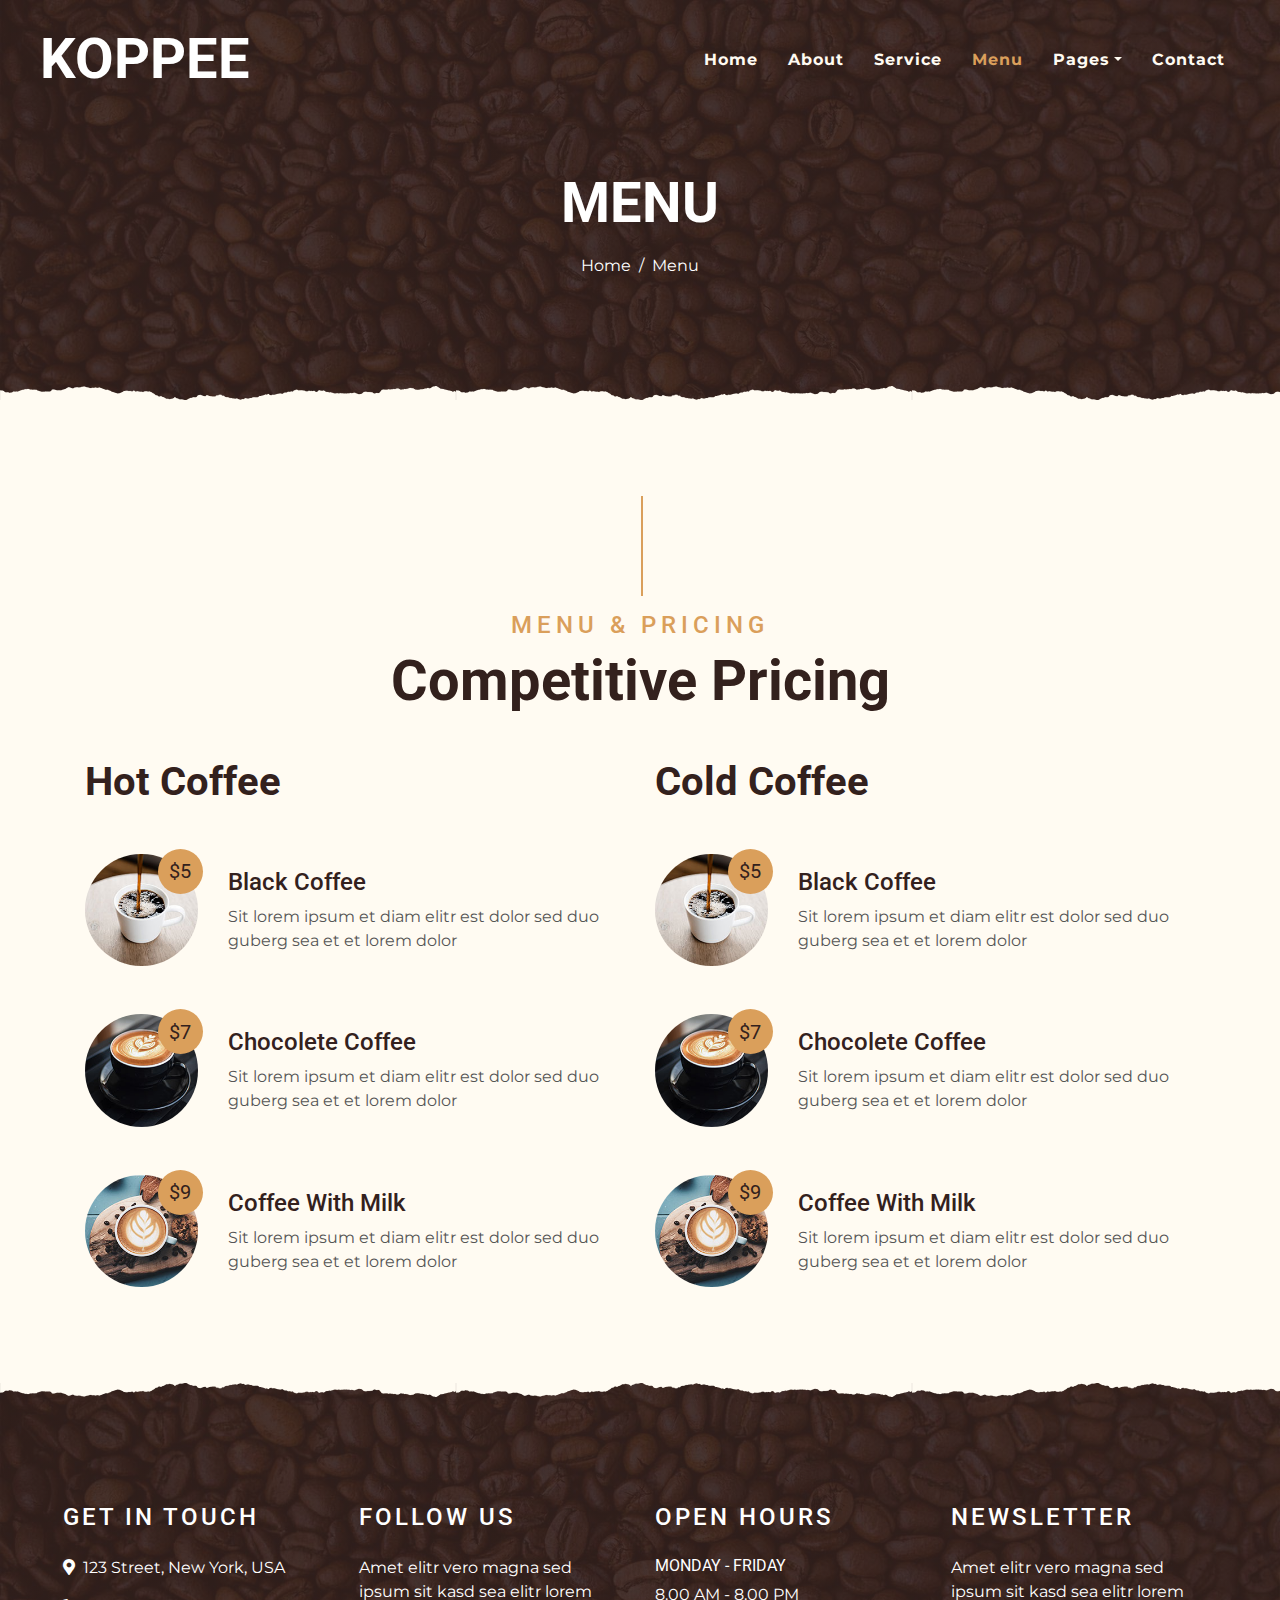
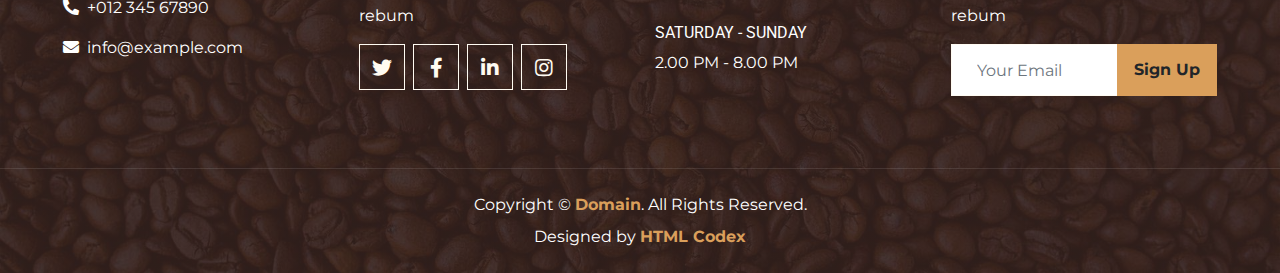
<file: menu.html>
<!DOCTYPE html>
<html lang="en">

<head>
    <meta charset="utf-8">
    <title>KOPPEE - Coffee Shop HTML Template</title>
    <meta content="width=device-width, initial-scale=1.0" name="viewport">
    <meta content="Free Website Template" name="keywords">
    <meta content="Free Website Template" name="description">

    <!-- Favicon -->
    <link href="img/favicon.ico" rel="icon">

    <!-- Google Font -->
    <link rel="preconnect" href="https://fonts.gstatic.com">
    <link href="https://fonts.googleapis.com/css2?family=Montserrat:wght@200;400&family=Roboto:wght@400;500;700&display=swap" rel="stylesheet"> 

    <!-- Font Awesome -->
    <link href="https://cdnjs.cloudflare.com/ajax/libs/font-awesome/5.10.0/css/all.min.css" rel="stylesheet">

    <!-- Libraries Stylesheet -->
    <link href="lib/owlcarousel/assets/owl.carousel.min.css" rel="stylesheet">
    <link href="lib/tempusdominus/css/tempusdominus-bootstrap-4.min.css" rel="stylesheet" />

    <!-- Customized Bootstrap Stylesheet -->
    <link href="css/style.min.css" rel="stylesheet">
</head>

<body>
    <!-- Navbar Start -->
    <div class="container-fluid p-0 nav-bar">
        <nav class="navbar navbar-expand-lg bg-none navbar-dark py-3">
            <a href="index.html" class="navbar-brand px-lg-4 m-0">
                <h1 class="m-0 display-4 text-uppercase text-white">KOPPEE</h1>
            </a>
            <button type="button" class="navbar-toggler" data-toggle="collapse" data-target="#navbarCollapse">
                <span class="navbar-toggler-icon"></span>
            </button>
            <div class="collapse navbar-collapse justify-content-between" id="navbarCollapse">
                <div class="navbar-nav ml-auto p-4">
                    <a href="index.html" class="nav-item nav-link">Home</a>
                    <a href="about.html" class="nav-item nav-link">About</a>
                    <a href="service.html" class="nav-item nav-link">Service</a>
                    <a href="menu.html" class="nav-item nav-link active">Menu</a>
                    <div class="nav-item dropdown">
                        <a href="#" class="nav-link dropdown-toggle" data-toggle="dropdown">Pages</a>
                        <div class="dropdown-menu text-capitalize">
                            <a href="reservation.html" class="dropdown-item">Reservation</a>
                            <a href="testimonial.html" class="dropdown-item">Testimonial</a>
                        </div>
                    </div>
                    <a href="contact.html" class="nav-item nav-link">Contact</a>
                </div>
            </div>
        </nav>
    </div>
    <!-- Navbar End -->


    <!-- Page Header Start -->
    <div class="container-fluid page-header mb-5 position-relative overlay-bottom">
        <div class="d-flex flex-column align-items-center justify-content-center pt-0 pt-lg-5" style="min-height: 400px">
            <h1 class="display-4 mb-3 mt-0 mt-lg-5 text-white text-uppercase">Menu</h1>
            <div class="d-inline-flex mb-lg-5">
                <p class="m-0 text-white"><a class="text-white" href="">Home</a></p>
                <p class="m-0 text-white px-2">/</p>
                <p class="m-0 text-white">Menu</p>
            </div>
        </div>
    </div>
    <!-- Page Header End -->


    <!-- Menu Start -->
    <div class="container-fluid pt-5">
        <div class="container">
            <div class="section-title">
                <h4 class="text-primary text-uppercase" style="letter-spacing: 5px;">Menu & Pricing</h4>
                <h1 class="display-4">Competitive Pricing</h1>
            </div>
            <div class="row">
                <div class="col-lg-6">
                    <h1 class="mb-5">Hot Coffee</h1>
                    <div class="row align-items-center mb-5">
                        <div class="col-4 col-sm-3">
                            <img class="w-100 rounded-circle mb-3 mb-sm-0" src="img/menu-1.jpg" alt="">
                            <h5 class="menu-price">$5</h5>
                        </div>
                        <div class="col-8 col-sm-9">
                            <h4>Black Coffee</h4>
                            <p class="m-0">Sit lorem ipsum et diam elitr est dolor sed duo guberg sea et et lorem dolor</p>
                        </div>
                    </div>
                    <div class="row align-items-center mb-5">
                        <div class="col-4 col-sm-3">
                            <img class="w-100 rounded-circle mb-3 mb-sm-0" src="img/menu-2.jpg" alt="">
                            <h5 class="menu-price">$7</h5>
                        </div>
                        <div class="col-8 col-sm-9">
                            <h4>Chocolete Coffee</h4>
                            <p class="m-0">Sit lorem ipsum et diam elitr est dolor sed duo guberg sea et et lorem dolor</p>
                        </div>
                    </div>
                    <div class="row align-items-center mb-5">
                        <div class="col-4 col-sm-3">
                            <img class="w-100 rounded-circle mb-3 mb-sm-0" src="img/menu-3.jpg" alt="">
                            <h5 class="menu-price">$9</h5>
                        </div>
                        <div class="col-8 col-sm-9">
                            <h4>Coffee With Milk</h4>
                            <p class="m-0">Sit lorem ipsum et diam elitr est dolor sed duo guberg sea et et lorem dolor</p>
                        </div>
                    </div>
                </div>
                <div class="col-lg-6">
                    <h1 class="mb-5">Cold Coffee</h1>
                    <div class="row align-items-center mb-5">
                        <div class="col-4 col-sm-3">
                            <img class="w-100 rounded-circle mb-3 mb-sm-0" src="img/menu-1.jpg" alt="">
                            <h5 class="menu-price">$5</h5>
                        </div>
                        <div class="col-8 col-sm-9">
                            <h4>Black Coffee</h4>
                            <p class="m-0">Sit lorem ipsum et diam elitr est dolor sed duo guberg sea et et lorem dolor</p>
                        </div>
                    </div>
                    <div class="row align-items-center mb-5">
                        <div class="col-4 col-sm-3">
                            <img class="w-100 rounded-circle mb-3 mb-sm-0" src="img/menu-2.jpg" alt="">
                            <h5 class="menu-price">$7</h5>
                        </div>
                        <div class="col-8 col-sm-9">
                            <h4>Chocolete Coffee</h4>
                            <p class="m-0">Sit lorem ipsum et diam elitr est dolor sed duo guberg sea et et lorem dolor</p>
                        </div>
                    </div>
                    <div class="row align-items-center mb-5">
                        <div class="col-4 col-sm-3">
                            <img class="w-100 rounded-circle mb-3 mb-sm-0" src="img/menu-3.jpg" alt="">
                            <h5 class="menu-price">$9</h5>
                        </div>
                        <div class="col-8 col-sm-9">
                            <h4>Coffee With Milk</h4>
                            <p class="m-0">Sit lorem ipsum et diam elitr est dolor sed duo guberg sea et et lorem dolor</p>
                        </div>
                    </div>
                </div>
            </div>
        </div>
    </div>
    <!-- Menu End -->


    <!-- Footer Start -->
    <div class="container-fluid footer text-white mt-5 pt-5 px-0 position-relative overlay-top">
        <div class="row mx-0 pt-5 px-sm-3 px-lg-5 mt-4">
            <div class="col-lg-3 col-md-6 mb-5">
                <h4 class="text-white text-uppercase mb-4" style="letter-spacing: 3px;">Get In Touch</h4>
                <p><i class="fa fa-map-marker-alt mr-2"></i>123 Street, New York, USA</p>
                <p><i class="fa fa-phone-alt mr-2"></i>+012 345 67890</p>
                <p class="m-0"><i class="fa fa-envelope mr-2"></i>info@example.com</p>
            </div>
            <div class="col-lg-3 col-md-6 mb-5">
                <h4 class="text-white text-uppercase mb-4" style="letter-spacing: 3px;">Follow Us</h4>
                <p>Amet elitr vero magna sed ipsum sit kasd sea elitr lorem rebum</p>
                <div class="d-flex justify-content-start">
                    <a class="btn btn-lg btn-outline-light btn-lg-square mr-2" href="#"><i class="fab fa-twitter"></i></a>
                    <a class="btn btn-lg btn-outline-light btn-lg-square mr-2" href="#"><i class="fab fa-facebook-f"></i></a>
                    <a class="btn btn-lg btn-outline-light btn-lg-square mr-2" href="#"><i class="fab fa-linkedin-in"></i></a>
                    <a class="btn btn-lg btn-outline-light btn-lg-square" href="#"><i class="fab fa-instagram"></i></a>
                </div>
            </div>
            <div class="col-lg-3 col-md-6 mb-5">
                <h4 class="text-white text-uppercase mb-4" style="letter-spacing: 3px;">Open Hours</h4>
                <div>
                    <h6 class="text-white text-uppercase">Monday - Friday</h6>
                    <p>8.00 AM - 8.00 PM</p>
                    <h6 class="text-white text-uppercase">Saturday - Sunday</h6>
                    <p>2.00 PM - 8.00 PM</p>
                </div>
            </div>
            <div class="col-lg-3 col-md-6 mb-5">
                <h4 class="text-white text-uppercase mb-4" style="letter-spacing: 3px;">Newsletter</h4>
                <p>Amet elitr vero magna sed ipsum sit kasd sea elitr lorem rebum</p>
                <div class="w-100">
                    <div class="input-group">
                        <input type="text" class="form-control border-light" style="padding: 25px;" placeholder="Your Email">
                        <div class="input-group-append">
                            <button class="btn btn-primary font-weight-bold px-3">Sign Up</button>
                        </div>
                    </div>
                </div>
            </div>
        </div>
        <div class="container-fluid text-center text-white border-top mt-4 py-4 px-sm-3 px-md-5" style="border-color: rgba(256, 256, 256, .1) !important;">
            <p class="mb-2 text-white">Copyright &copy; <a class="font-weight-bold" href="#">Domain</a>. All Rights Reserved.</a></p>
            <p class="m-0 text-white">Designed by <a class="font-weight-bold" href="https://htmlcodex.com">HTML Codex</a></p>
        </div>
    </div>
    <!-- Footer End -->


    <!-- Back to Top -->
    <a href="#" class="btn btn-lg btn-primary btn-lg-square back-to-top"><i class="fa fa-angle-double-up"></i></a>


    <!-- JavaScript Libraries -->
    <script src="https://code.jquery.com/jquery-3.4.1.min.js"></script>
    <script src="https://stackpath.bootstrapcdn.com/bootstrap/4.4.1/js/bootstrap.bundle.min.js"></script>
    <script src="lib/easing/easing.min.js"></script>
    <script src="lib/waypoints/waypoints.min.js"></script>
    <script src="lib/owlcarousel/owl.carousel.min.js"></script>
    <script src="lib/tempusdominus/js/moment.min.js"></script>
    <script src="lib/tempusdominus/js/moment-timezone.min.js"></script>
    <script src="lib/tempusdominus/js/tempusdominus-bootstrap-4.min.js"></script>

    <!-- Contact Javascript File -->
    <script src="mail/jqBootstrapValidation.min.js"></script>
    <script src="mail/contact.js"></script>

    <!-- Template Javascript -->
    <script src="js/main.js"></script>
</body>

</html>
</file>
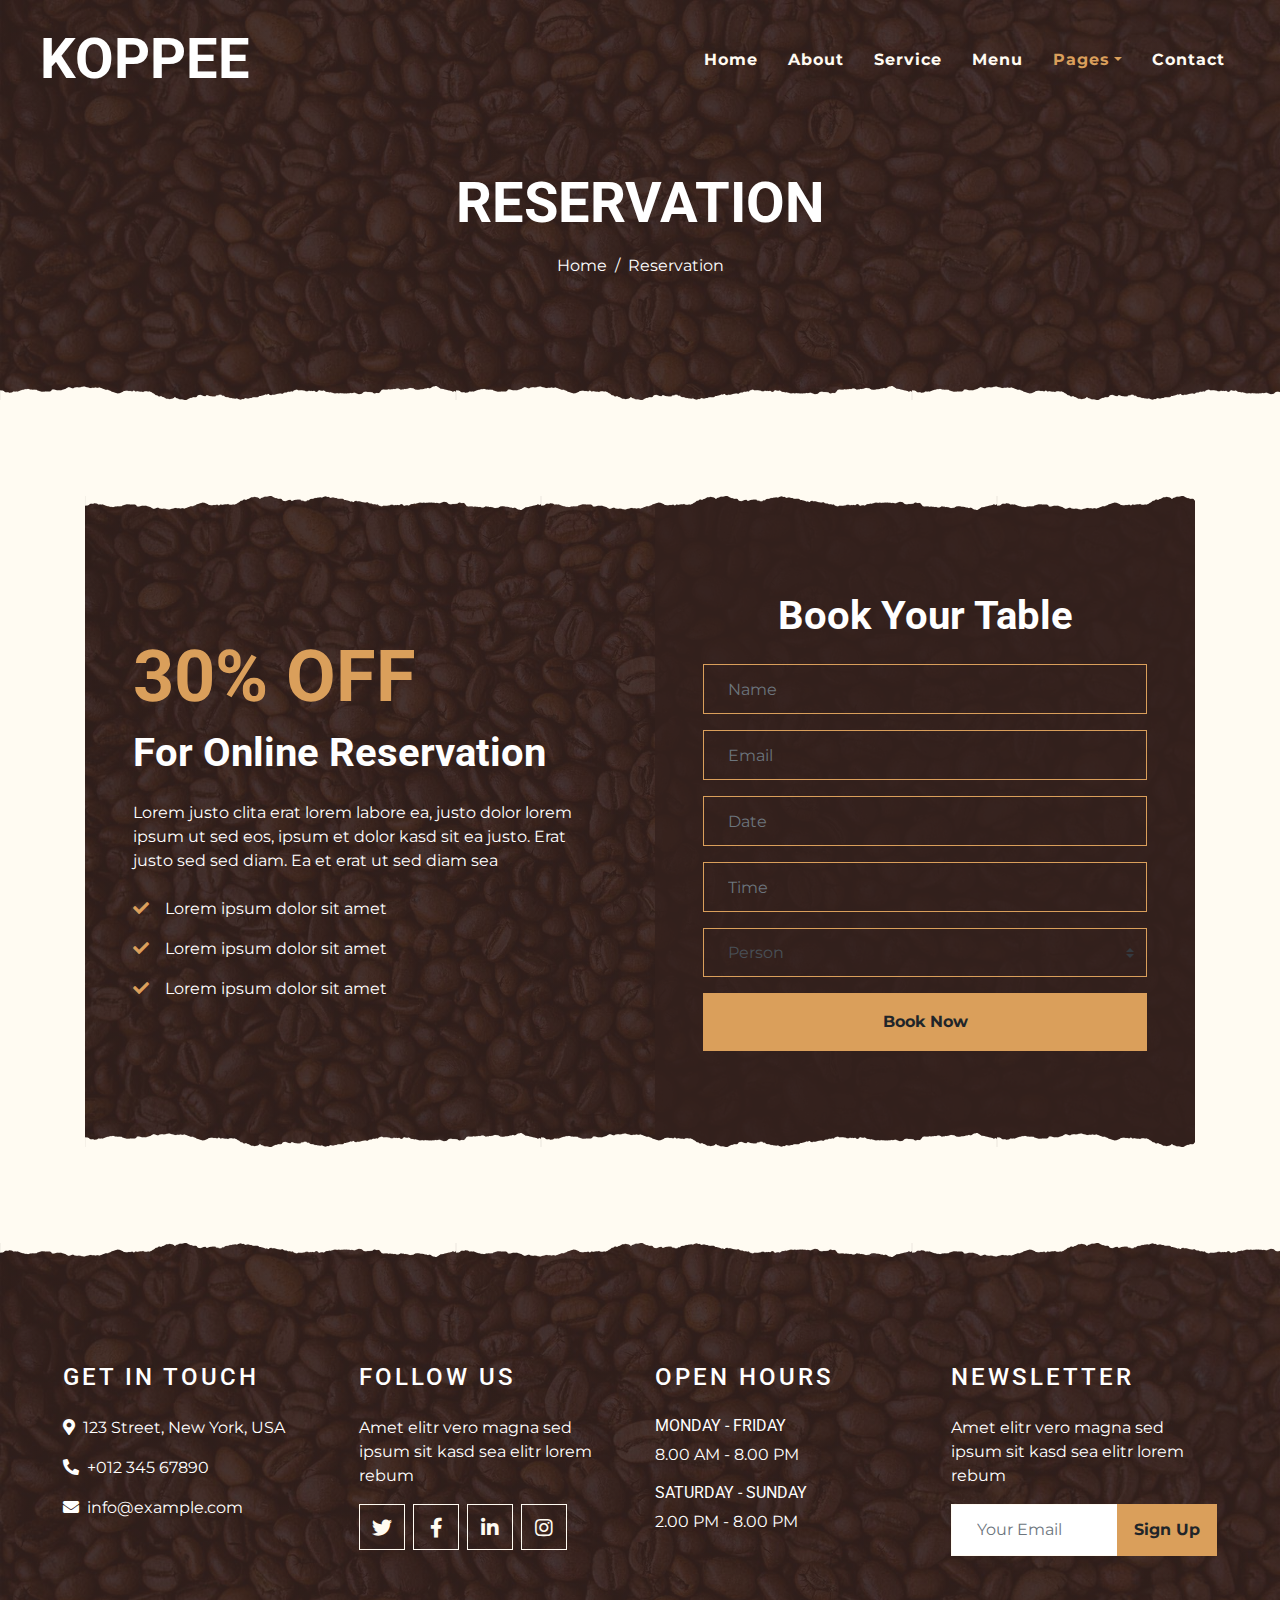
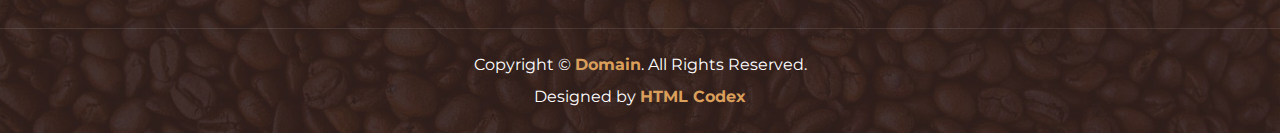
<file: reservation.html>
<!DOCTYPE html>
<html lang="en">

<head>
    <meta charset="utf-8">
    <title>KOPPEE - Coffee Shop HTML Template</title>
    <meta content="width=device-width, initial-scale=1.0" name="viewport">
    <meta content="Free Website Template" name="keywords">
    <meta content="Free Website Template" name="description">

    <!-- Favicon -->
    <link href="img/favicon.ico" rel="icon">

    <!-- Google Font -->
    <link rel="preconnect" href="https://fonts.gstatic.com">
    <link href="https://fonts.googleapis.com/css2?family=Montserrat:wght@200;400&family=Roboto:wght@400;500;700&display=swap" rel="stylesheet"> 

    <!-- Font Awesome -->
    <link href="https://cdnjs.cloudflare.com/ajax/libs/font-awesome/5.10.0/css/all.min.css" rel="stylesheet">

    <!-- Libraries Stylesheet -->
    <link href="lib/owlcarousel/assets/owl.carousel.min.css" rel="stylesheet">
    <link href="lib/tempusdominus/css/tempusdominus-bootstrap-4.min.css" rel="stylesheet" />

    <!-- Customized Bootstrap Stylesheet -->
    <link href="css/style.min.css" rel="stylesheet">
</head>

<body>
    <!-- Navbar Start -->
    <div class="container-fluid p-0 nav-bar">
        <nav class="navbar navbar-expand-lg bg-none navbar-dark py-3">
            <a href="index.html" class="navbar-brand px-lg-4 m-0">
                <h1 class="m-0 display-4 text-uppercase text-white">KOPPEE</h1>
            </a>
            <button type="button" class="navbar-toggler" data-toggle="collapse" data-target="#navbarCollapse">
                <span class="navbar-toggler-icon"></span>
            </button>
            <div class="collapse navbar-collapse justify-content-between" id="navbarCollapse">
                <div class="navbar-nav ml-auto p-4">
                    <a href="index.html" class="nav-item nav-link">Home</a>
                    <a href="about.html" class="nav-item nav-link">About</a>
                    <a href="service.html" class="nav-item nav-link">Service</a>
                    <a href="menu.html" class="nav-item nav-link">Menu</a>
                    <div class="nav-item dropdown">
                        <a href="#" class="nav-link dropdown-toggle active" data-toggle="dropdown">Pages</a>
                        <div class="dropdown-menu text-capitalize">
                            <a href="reservation.html" class="dropdown-item active">Reservation</a>
                            <a href="testimonial.html" class="dropdown-item">Testimonial</a>
                        </div>
                    </div>
                    <a href="contact.html" class="nav-item nav-link">Contact</a>
                </div>
            </div>
        </nav>
    </div>
    <!-- Navbar End -->


    <!-- Page Header Start -->
    <div class="container-fluid page-header mb-5 position-relative overlay-bottom">
        <div class="d-flex flex-column align-items-center justify-content-center pt-0 pt-lg-5" style="min-height: 400px">
            <h1 class="display-4 mb-3 mt-0 mt-lg-5 text-white text-uppercase">Reservation</h1>
            <div class="d-inline-flex mb-lg-5">
                <p class="m-0 text-white"><a class="text-white" href="">Home</a></p>
                <p class="m-0 text-white px-2">/</p>
                <p class="m-0 text-white">Reservation</p>
            </div>
        </div>
    </div>
    <!-- Page Header End -->


    <!-- Reservation Start -->
    <div class="container-fluid py-5">
        <div class="container">
            <div class="reservation position-relative overlay-top overlay-bottom">
                <div class="row align-items-center">
                    <div class="col-lg-6 my-5 my-lg-0">
                        <div class="p-5">
                            <div class="mb-4">
                                <h1 class="display-3 text-primary">30% OFF</h1>
                                <h1 class="text-white">For Online Reservation</h1>
                            </div>
                            <p class="text-white">Lorem justo clita erat lorem labore ea, justo dolor lorem ipsum ut sed eos,
                                ipsum et dolor kasd sit ea justo. Erat justo sed sed diam. Ea et erat ut sed diam sea</p>
                            <ul class="list-inline text-white m-0">
                                <li class="py-2"><i class="fa fa-check text-primary mr-3"></i>Lorem ipsum dolor sit amet</li>
                                <li class="py-2"><i class="fa fa-check text-primary mr-3"></i>Lorem ipsum dolor sit amet</li>
                                <li class="py-2"><i class="fa fa-check text-primary mr-3"></i>Lorem ipsum dolor sit amet</li>
                            </ul>
                        </div>
                    </div>
                    <div class="col-lg-6">
                        <div class="text-center p-5" style="background: rgba(51, 33, 29, .8);">
                            <h1 class="text-white mb-4 mt-5">Book Your Table</h1>
                            <form class="mb-5">
                                <div class="form-group">
                                    <input type="text" class="form-control bg-transparent border-primary p-4" placeholder="Name"
                                        required="required" />
                                </div>
                                <div class="form-group">
                                    <input type="email" class="form-control bg-transparent border-primary p-4" placeholder="Email"
                                        required="required" />
                                </div>
                                <div class="form-group">
                                    <div class="date" id="date" data-target-input="nearest">
                                        <input type="text" class="form-control bg-transparent border-primary p-4 datetimepicker-input" placeholder="Date" data-target="#date" data-toggle="datetimepicker"/>
                                    </div>
                                </div>
                                <div class="form-group">
                                    <div class="time" id="time" data-target-input="nearest">
                                        <input type="text" class="form-control bg-transparent border-primary p-4 datetimepicker-input" placeholder="Time" data-target="#time" data-toggle="datetimepicker"/>
                                    </div>
                                </div>
                                <div class="form-group">
                                    <select class="custom-select bg-transparent border-primary px-4" style="height: 49px;">
                                        <option selected>Person</option>
                                        <option value="1">Person 1</option>
                                        <option value="2">Person 2</option>
                                        <option value="3">Person 3</option>
                                        <option value="3">Person 4</option>
                                    </select>
                                </div>
                                
                                <div>
                                    <button class="btn btn-primary btn-block font-weight-bold py-3" type="submit">Book Now</button>
                                </div>
                            </form>
                        </div>
                    </div>
                </div>
            </div>
        </div>
    </div>
    <!-- Reservation End -->


    <!-- Footer Start -->
    <div class="container-fluid footer text-white mt-5 pt-5 px-0 position-relative overlay-top">
        <div class="row mx-0 pt-5 px-sm-3 px-lg-5 mt-4">
            <div class="col-lg-3 col-md-6 mb-5">
                <h4 class="text-white text-uppercase mb-4" style="letter-spacing: 3px;">Get In Touch</h4>
                <p><i class="fa fa-map-marker-alt mr-2"></i>123 Street, New York, USA</p>
                <p><i class="fa fa-phone-alt mr-2"></i>+012 345 67890</p>
                <p class="m-0"><i class="fa fa-envelope mr-2"></i>info@example.com</p>
            </div>
            <div class="col-lg-3 col-md-6 mb-5">
                <h4 class="text-white text-uppercase mb-4" style="letter-spacing: 3px;">Follow Us</h4>
                <p>Amet elitr vero magna sed ipsum sit kasd sea elitr lorem rebum</p>
                <div class="d-flex justify-content-start">
                    <a class="btn btn-lg btn-outline-light btn-lg-square mr-2" href="#"><i class="fab fa-twitter"></i></a>
                    <a class="btn btn-lg btn-outline-light btn-lg-square mr-2" href="#"><i class="fab fa-facebook-f"></i></a>
                    <a class="btn btn-lg btn-outline-light btn-lg-square mr-2" href="#"><i class="fab fa-linkedin-in"></i></a>
                    <a class="btn btn-lg btn-outline-light btn-lg-square" href="#"><i class="fab fa-instagram"></i></a>
                </div>
            </div>
            <div class="col-lg-3 col-md-6 mb-5">
                <h4 class="text-white text-uppercase mb-4" style="letter-spacing: 3px;">Open Hours</h4>
                <div>
                    <h6 class="text-white text-uppercase">Monday - Friday</h6>
                    <p>8.00 AM - 8.00 PM</p>
                    <h6 class="text-white text-uppercase">Saturday - Sunday</h6>
                    <p>2.00 PM - 8.00 PM</p>
                </div>
            </div>
            <div class="col-lg-3 col-md-6 mb-5">
                <h4 class="text-white text-uppercase mb-4" style="letter-spacing: 3px;">Newsletter</h4>
                <p>Amet elitr vero magna sed ipsum sit kasd sea elitr lorem rebum</p>
                <div class="w-100">
                    <div class="input-group">
                        <input type="text" class="form-control border-light" style="padding: 25px;" placeholder="Your Email">
                        <div class="input-group-append">
                            <button class="btn btn-primary font-weight-bold px-3">Sign Up</button>
                        </div>
                    </div>
                </div>
            </div>
        </div>
        <div class="container-fluid text-center text-white border-top mt-4 py-4 px-sm-3 px-md-5" style="border-color: rgba(256, 256, 256, .1) !important;">
            <p class="mb-2 text-white">Copyright &copy; <a class="font-weight-bold" href="#">Domain</a>. All Rights Reserved.</a></p>
            <p class="m-0 text-white">Designed by <a class="font-weight-bold" href="https://htmlcodex.com">HTML Codex</a></p>
        </div>
    </div>
    <!-- Footer End -->


    <!-- Back to Top -->
    <a href="#" class="btn btn-lg btn-primary btn-lg-square back-to-top"><i class="fa fa-angle-double-up"></i></a>


    <!-- JavaScript Libraries -->
    <script src="https://code.jquery.com/jquery-3.4.1.min.js"></script>
    <script src="https://stackpath.bootstrapcdn.com/bootstrap/4.4.1/js/bootstrap.bundle.min.js"></script>
    <script src="lib/easing/easing.min.js"></script>
    <script src="lib/waypoints/waypoints.min.js"></script>
    <script src="lib/owlcarousel/owl.carousel.min.js"></script>
    <script src="lib/tempusdominus/js/moment.min.js"></script>
    <script src="lib/tempusdominus/js/moment-timezone.min.js"></script>
    <script src="lib/tempusdominus/js/tempusdominus-bootstrap-4.min.js"></script>

    <!-- Contact Javascript File -->
    <script src="mail/jqBootstrapValidation.min.js"></script>
    <script src="mail/contact.js"></script>

    <!-- Template Javascript -->
    <script src="js/main.js"></script>
</body>

</html>
</file>
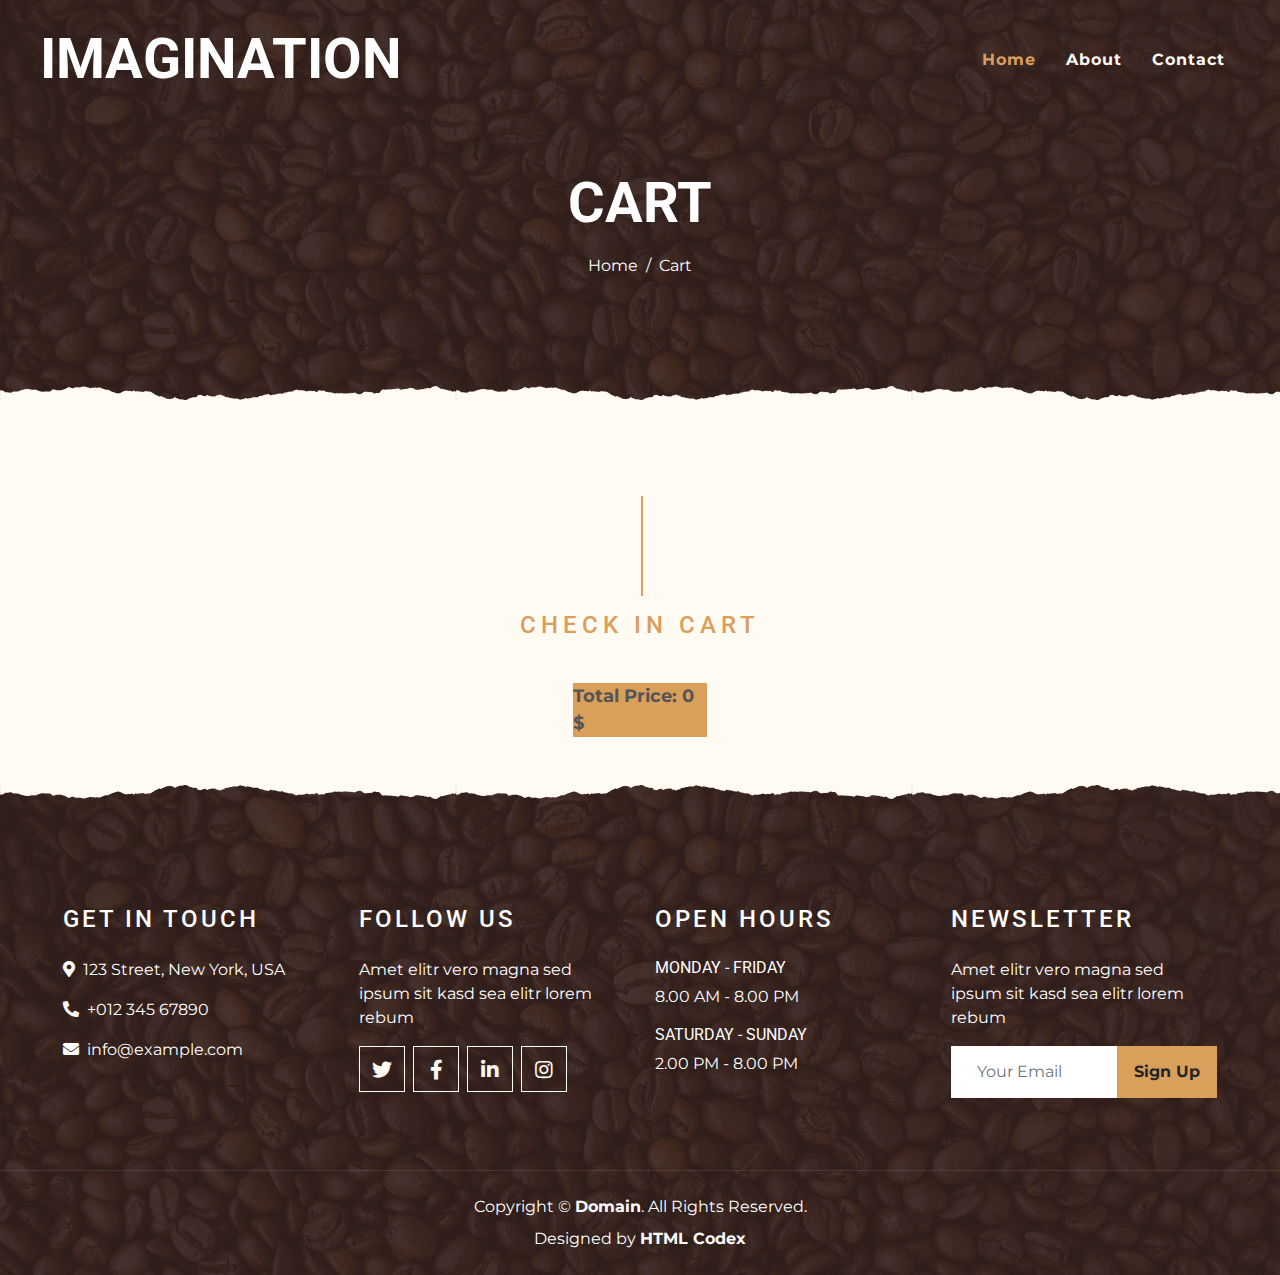
<file: service.html>
<!DOCTYPE html>
<html lang="en">

<head>
    <meta charset="utf-8">
    <title>Imagination</title>
    <meta content="width=device-width, initial-scale=1.0" name="viewport">
    <meta content="Free Website Template" name="keywords">
    <meta content="Free Website Template" name="description">

    <!-- Favicon -->
    <link href="img/favicon.ico" rel="icon">

    <!-- Google Font -->
    <link rel="preconnect" href="https://fonts.gstatic.com">
    <link href="https://fonts.googleapis.com/css2?family=Montserrat:wght@200;400&family=Roboto:wght@400;500;700&display=swap" rel="stylesheet"> 

    <!-- Font Awesome -->
    <link href="https://cdnjs.cloudflare.com/ajax/libs/font-awesome/5.10.0/css/all.min.css" rel="stylesheet">

    <!-- Libraries Stylesheet -->
    <link href="lib/owlcarousel/assets/owl.carousel.min.css" rel="stylesheet">
    <link href="lib/tempusdominus/css/tempusdominus-bootstrap-4.min.css" rel="stylesheet" />

    <!-- Customized Bootstrap Stylesheet -->
    <link href="css/style.min.css" rel="stylesheet">
    <link href="css/second.css" rel="stylesheet">

</head>

<body>
    <!-- Navbar Start -->
    <div class="container-fluid p-0 nav-bar">
        <nav class="navbar navbar-expand-lg bg-none navbar-dark py-3">
            <a href="index.html" class="navbar-brand px-lg-4 m-0">
                <h1 class="m-0 display-4 text-uppercase text-white">Imagination</h1>
            </a>
            <button type="button" class="navbar-toggler" data-toggle="collapse" data-target="#navbarCollapse">
                <span class="navbar-toggler-icon"></span>
            </button>
            <div class="collapse navbar-collapse justify-content-between" id="navbarCollapse">
                <div class="navbar-nav ml-auto p-4">
                    <a href="index.html" class="nav-item nav-link active">Home</a>
                    <a href="about.html" class="nav-item nav-link">About</a>
                    <a href="contact.html" class="nav-item nav-link">Contact</a>


                </div>
            </div>
        </nav>
    </div>
    <!-- Navbar End -->


    <!-- Page Header Start -->
    <div class="container-fluid page-header mb-5 position-relative overlay-bottom">
        <div class="d-flex flex-column align-items-center justify-content-center pt-0 pt-lg-5" style="min-height: 400px">
            <h1 class="display-4 mb-3 mt-0 mt-lg-5 text-white text-uppercase">CART</h1>
            <div class="d-inline-flex mb-lg-5">
                <p class="m-0 text-white"><a class="text-white" href="">Home</a></p>
                <p class="m-0 text-white px-2">/</p>
                <p class="m-0 text-white">Cart</p>
            </div>
        </div>
    </div>
    <!-- Page Header End -->


    <!-- Service Start -->
    <div class="container-fluid pt-5">
        <div class="container">
            <div class="section-title">
                <h4 class="text-primary text-uppercase" style="letter-spacing: 5px;">CHECK IN CART</h4>
                <!-- <h1 class="display-4">Fresh & Organic Beans</h1> -->
            </div>
            <div class="row" id="row1">
                <!-- <div class="col-lg-6 mb-5">
                    <div class="row align-items-center">
                        <div class="col-sm-5">
                            <img class="img-fluid mb-3 mb-sm-0" src="img/service-1.jpg" alt="">
                        </div>
                        <div class="col-sm-7">
                            <h4><i class="fa fa-truck service-icon"></i>Fastest Door Delivery</h4>
                            <p class="m-0">Sit lorem ipsum et diam elitr est dolor sed duo. Guberg sea et et lorem dolor sed est sit
                                invidunt, dolore tempor diam ipsum takima erat tempor</p>
                        </div>
                    </div>
                </div>
                <div class="col-lg-6 mb-5">
                    <div class="row align-items-center">
                        <div class="col-sm-5">
                            <img class="img-fluid mb-3 mb-sm-0" src="img/service-2.jpg" alt="">
                        </div>
                        <div class="col-sm-7">
                            <h4><i class="fa fa-coffee service-icon"></i>Fresh Coffee Beans</h4>
                            <p class="m-0">Sit lorem ipsum et diam elitr est dolor sed duo. Guberg sea et et lorem dolor sed est sit
                                invidunt, dolore tempor diam ipsum takima erat tempor</p>
                        </div>
                    </div>
                </div>
                <div class="col-lg-6 mb-5">
                    <div class="row align-items-center">
                        <div class="col-sm-5">
                            <img class="img-fluid mb-3 mb-sm-0" src="img/service-3.jpg" alt="">
                        </div>
                        <div class="col-sm-7">
                            <h4><i class="fa fa-award service-icon"></i>Best Quality Coffee</h4>
                            <p class="m-0">Sit lorem ipsum et diam elitr est dolor sed duo. Guberg sea et et lorem dolor sed est sit
                                invidunt, dolore tempor diam ipsum takima erat tempor</p>
                        </div>
                    </div>
                </div>
                <div class="col-lg-6 mb-5">
                    <div class="row align-items-center">
                        <div class="col-sm-5">
                            <img class="img-fluid mb-3 mb-sm-0" src="img/service-4.jpg" alt="">
                        </div>
                        <div class="col-sm-7">
                            <h4><i class="fa fa-table service-icon"></i>Online Table Booking</h4>
                            <p class="m-0">Sit lorem ipsum et diam elitr est dolor sed duo. Guberg sea et et lorem dolor sed est sit
                                invidunt, dolore tempor diam ipsum takima erat tempor</p>
                        </div>
                    </div>
                </div> -->
            </div>
        <div id="divPrice"> Total Price:  <span id="totalPrice">0 $</span></div>
        </div>
    </div>
    <!-- Service End -->


    <!-- Footer Start -->
    <div class="container-fluid footer text-white mt-5 pt-5 px-0 position-relative overlay-top">
        <div class="row mx-0 pt-5 px-sm-3 px-lg-5 mt-4">
            <div class="col-lg-3 col-md-6 mb-5">
                <h4 class="text-white text-uppercase mb-4" style="letter-spacing: 3px;">Get In Touch</h4>
                <p><i class="fa fa-map-marker-alt mr-2"></i>123 Street, New York, USA</p>
                <p><i class="fa fa-phone-alt mr-2"></i>+012 345 67890</p>
                <p class="m-0"><i class="fa fa-envelope mr-2"></i>info@example.com</p>
            </div>
            <div class="col-lg-3 col-md-6 mb-5">
                <h4 class="text-white text-uppercase mb-4" style="letter-spacing: 3px;">Follow Us</h4>
                <p>Amet elitr vero magna sed ipsum sit kasd sea elitr lorem rebum</p>
                <div class="d-flex justify-content-start">
                    <a class="btn btn-lg btn-outline-light btn-lg-square mr-2" href="#"><i class="fab fa-twitter"></i></a>
                    <a class="btn btn-lg btn-outline-light btn-lg-square mr-2" href="#"><i class="fab fa-facebook-f"></i></a>
                    <a class="btn btn-lg btn-outline-light btn-lg-square mr-2" href="#"><i class="fab fa-linkedin-in"></i></a>
                    <a class="btn btn-lg btn-outline-light btn-lg-square" href="#"><i class="fab fa-instagram"></i></a>
                </div>
            </div>
            <div class="col-lg-3 col-md-6 mb-5">
                <h4 class="text-white text-uppercase mb-4" style="letter-spacing: 3px;">Open Hours</h4>
                <div>
                    <h6 class="text-white text-uppercase">Monday - Friday</h6>
                    <p>8.00 AM - 8.00 PM</p>
                    <h6 class="text-white text-uppercase">Saturday - Sunday</h6>
                    <p>2.00 PM - 8.00 PM</p>
                </div>
            </div>
            <div class="col-lg-3 col-md-6 mb-5">
                <h4 class="text-white text-uppercase mb-4" style="letter-spacing: 3px;">Newsletter</h4>
                <p>Amet elitr vero magna sed ipsum sit kasd sea elitr lorem rebum</p>
                <div class="w-100">
                    <div class="input-group">
                        <input type="text" class="form-control border-light" style="padding: 25px;" placeholder="Your Email">
                        <div class="input-group-append">
                            <button class="btn btn-primary font-weight-bold px-3">Sign Up</button>
                        </div>
                    </div>
                </div>
            </div>
        </div>
        <div class="container-fluid text-center text-white border-top mt-4 py-4 px-sm-3 px-md-5" style="border-color: rgba(256, 256, 256, .1) !important;">
            <p class="mb-2 text-white">Copyright &copy; <a class="font-weight-bold" href="#">Domain</a>. All Rights Reserved.</a></p>
            <p class="m-0 text-white">Designed by <a class="font-weight-bold" href="https://htmlcodex.com">HTML Codex</a></p>
        </div>
    </div>
    <!-- Footer End -->


    <!-- Back to Top -->
    <a href="#" class="btn btn-lg btn-primary btn-lg-square back-to-top"><i class="fa fa-angle-double-up"></i></a>


    <!-- JavaScript Libraries -->
    <script src="https://code.jquery.com/jquery-3.4.1.min.js"></script>
    <script src="https://stackpath.bootstrapcdn.com/bootstrap/4.4.1/js/bootstrap.bundle.min.js"></script>
    <script src="lib/easing/easing.min.js"></script>
    <script src="lib/waypoints/waypoints.min.js"></script>
    <script src="lib/owlcarousel/owl.carousel.min.js"></script>
    <script src="lib/tempusdominus/js/moment.min.js"></script>
    <script src="lib/tempusdominus/js/moment-timezone.min.js"></script>
    <script src="lib/tempusdominus/js/tempusdominus-bootstrap-4.min.js"></script>

    <!-- Contact Javascript File -->
    <script src="mail/jqBootstrapValidation.min.js"></script>
    <script src="mail/contact.js"></script>

    <!-- Template Javascript -->
    <script src="js/main.js"></script>
    <script src="js/cart.js"></script>

</body>

</html>
</file>
<file: css/second.css>
#filters1 {
    margin-block: 10px;
    text-align: center;
    /* background-color: red; */
  }
  #filters1 button {
    background-color:#DA9F5B;
   
    color: white;
    border: none;
    font-size: 14px;
    padding: 8px 10px;
    cursor: pointer;
  }
.buttoncart{
 background-color: #DA9F5B;
  color: white;
  padding: 8px 10px;
  border: none;
  cursor: pointer;
}



/* Your existing styles go here */

/* Style for the cart icon */
.cart-icon {
  position: relative;
  background-color: #DA9F5B;
  color: white;
  padding: 10px 15px;
  border-radius: 50%;
  cursor: pointer;
}

a{
  text-decoration: none;
  color: white;
}

#divPrice{
  background-color: #DA9F5B;
  width: 12%;
  height: 10%;
  margin-inline: auto;
  font-weight: bold;
  font-size: large;
}

#remove{
  background-color: #DA9F5B;
  border: none;
  
}
</file>
